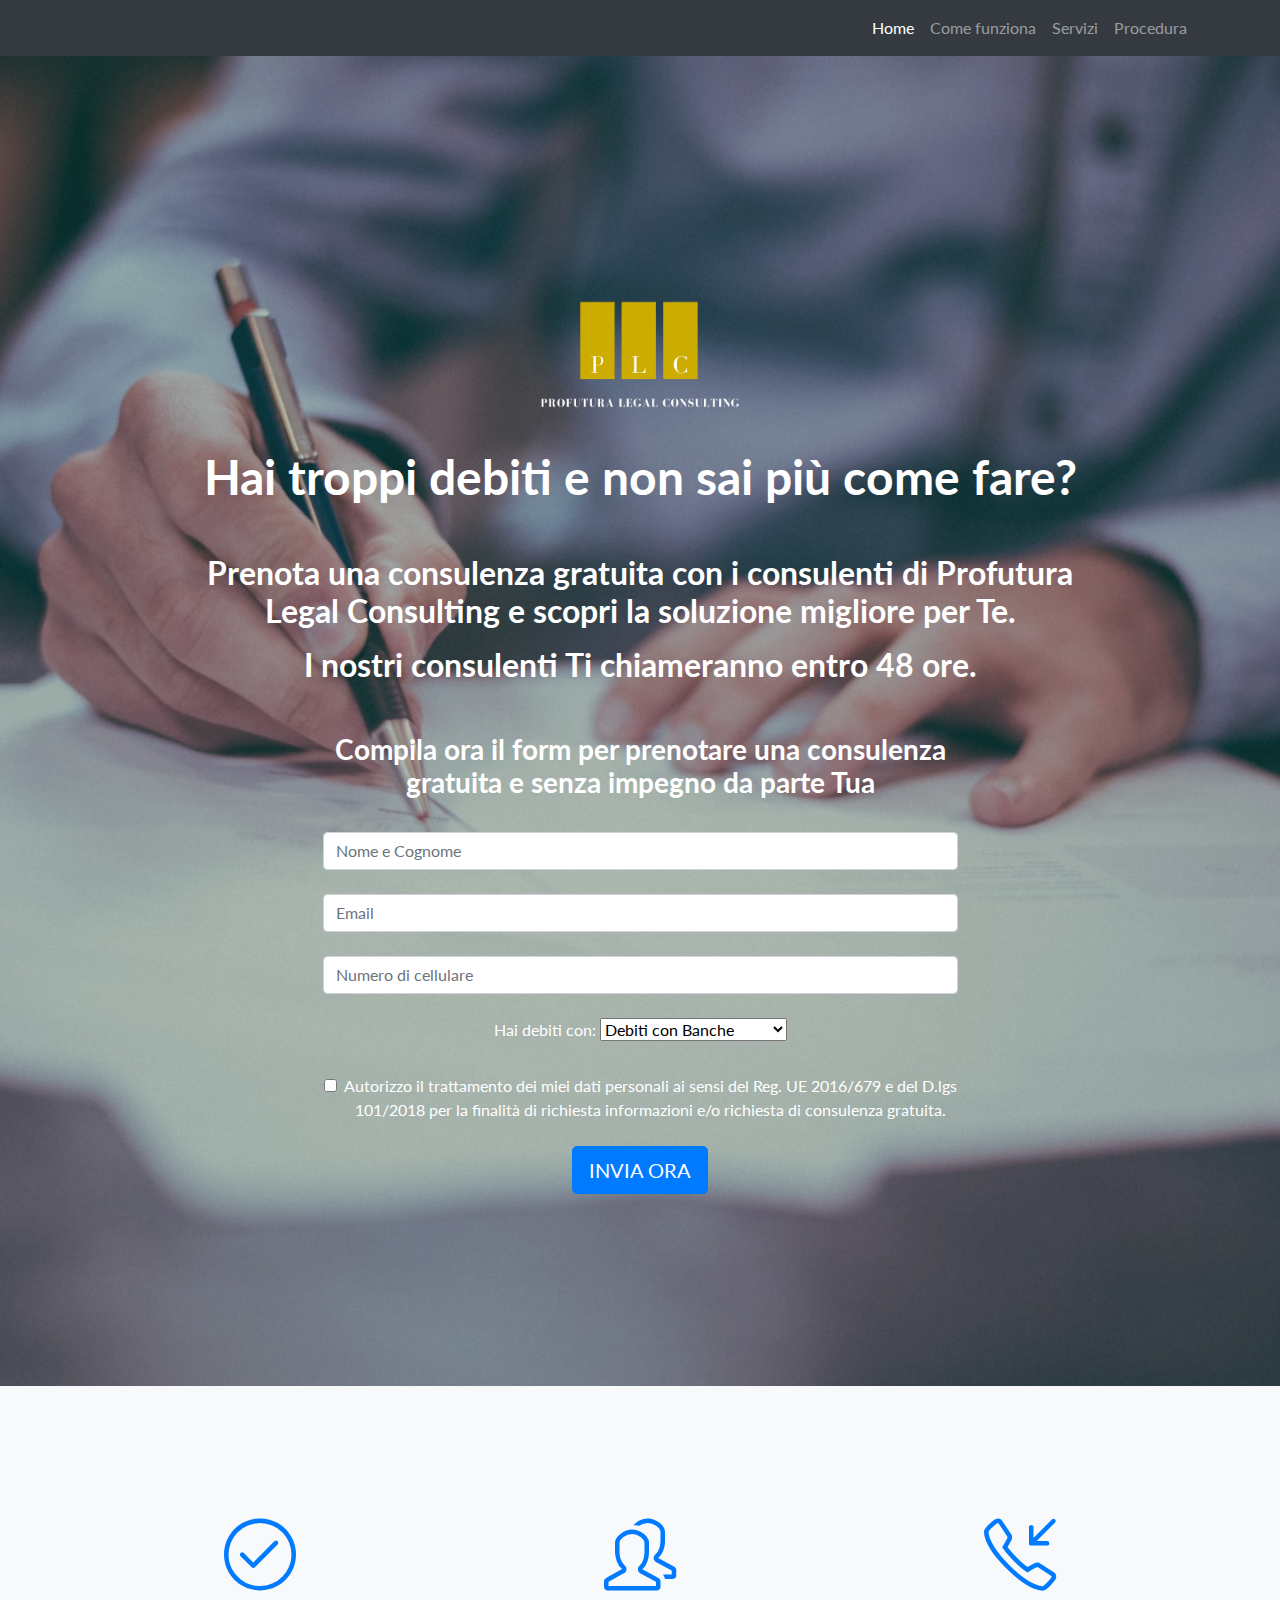
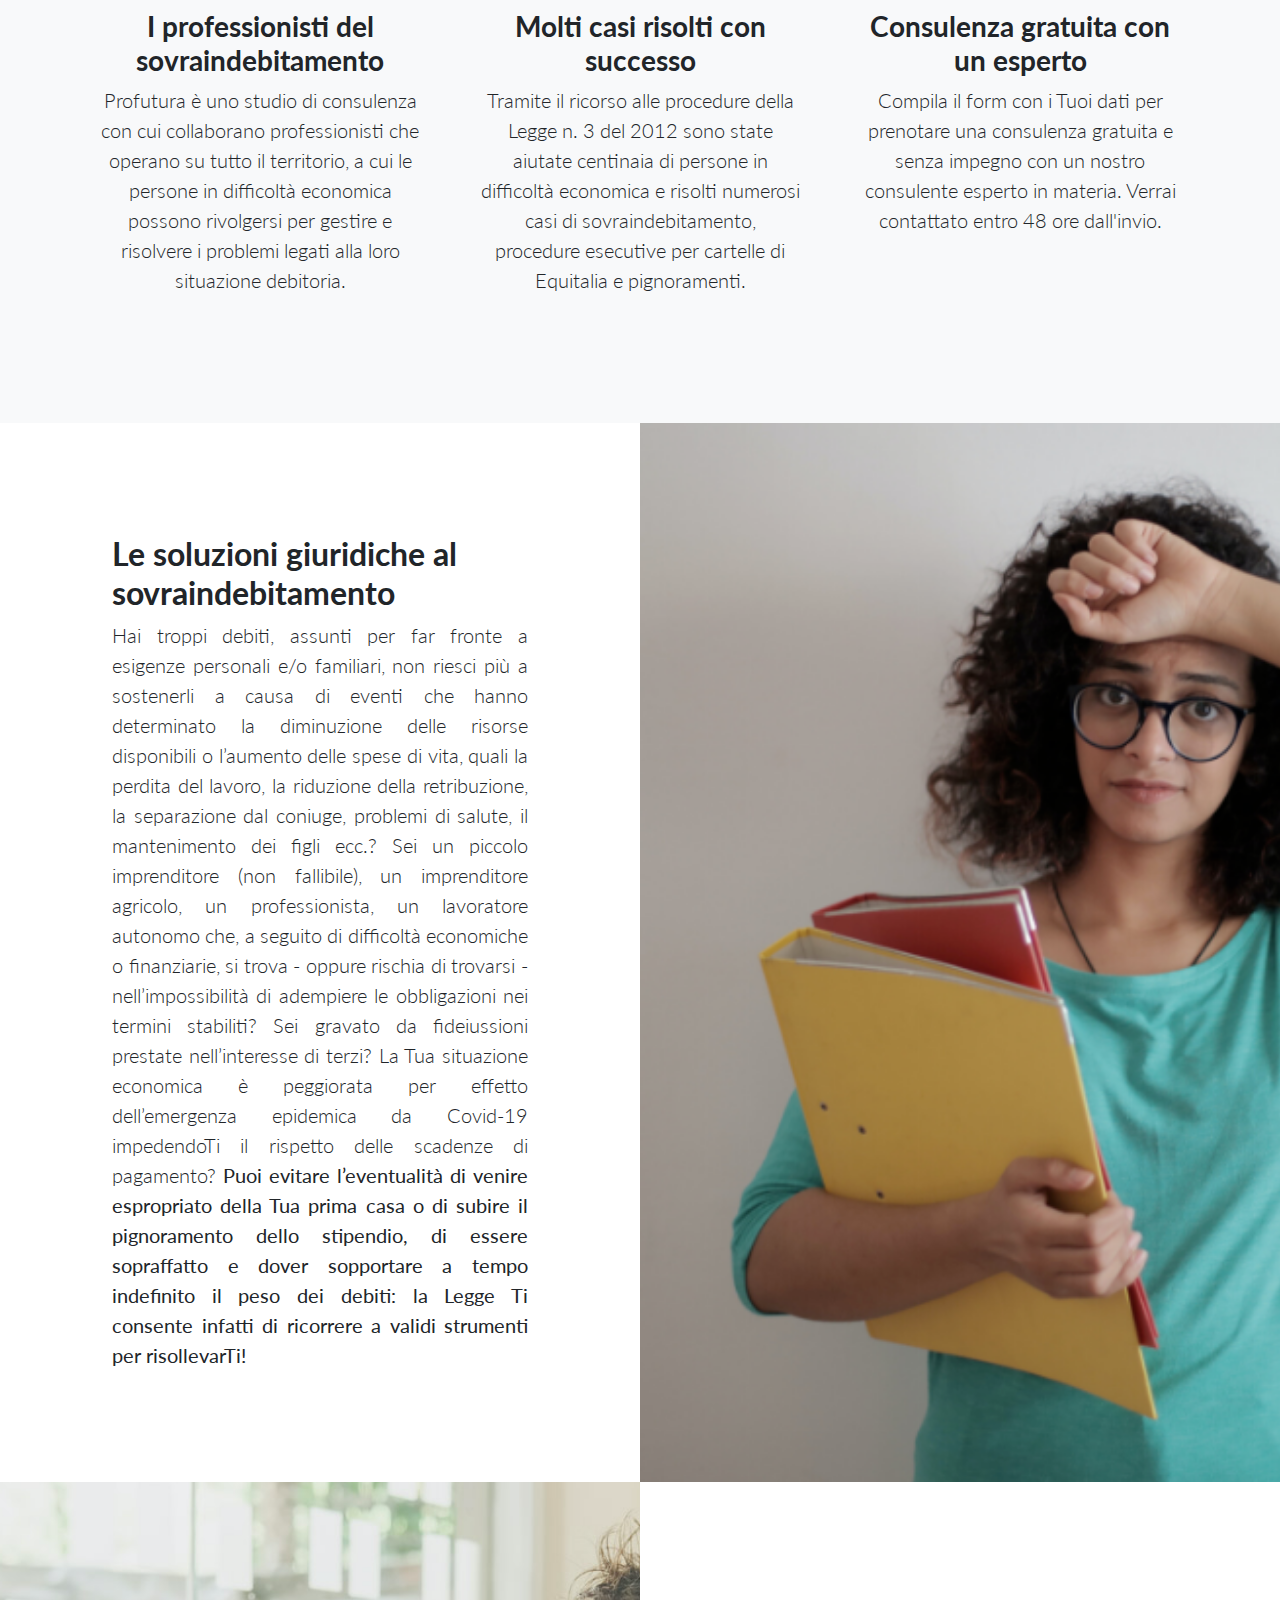
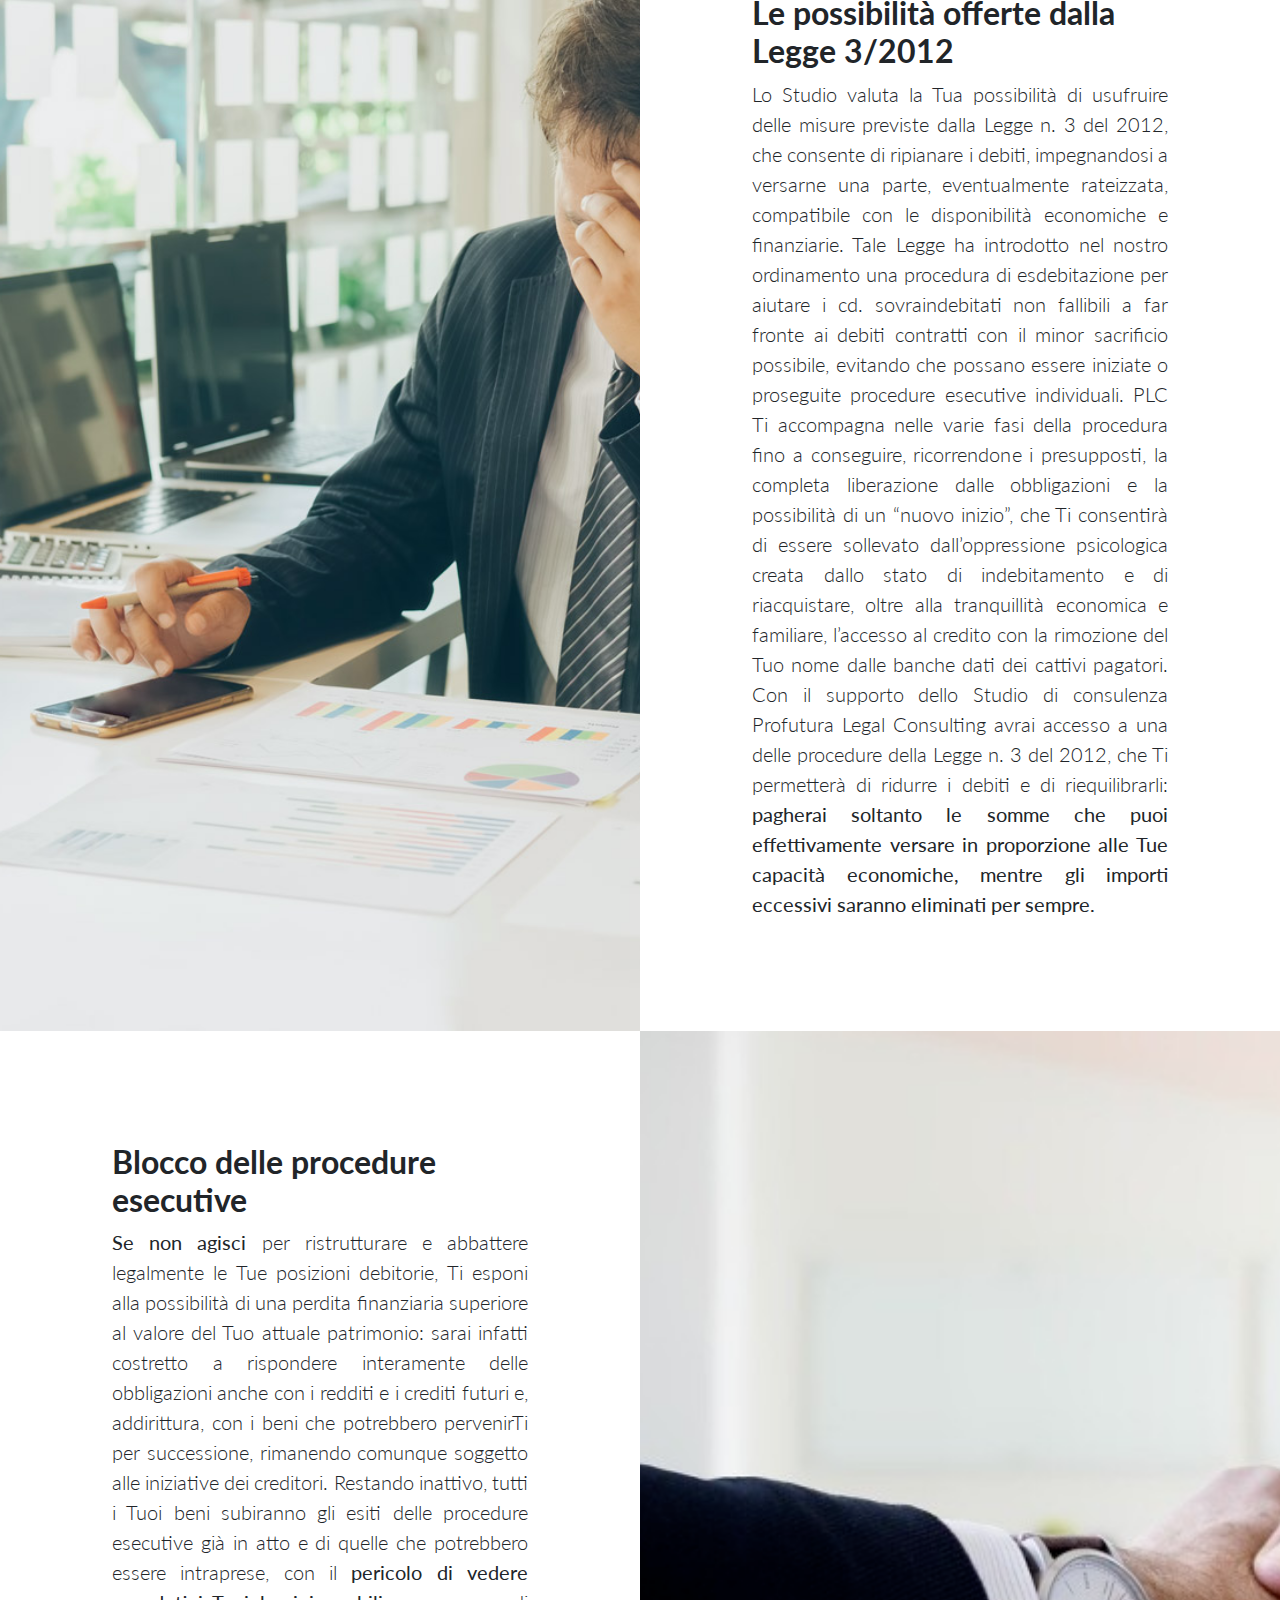
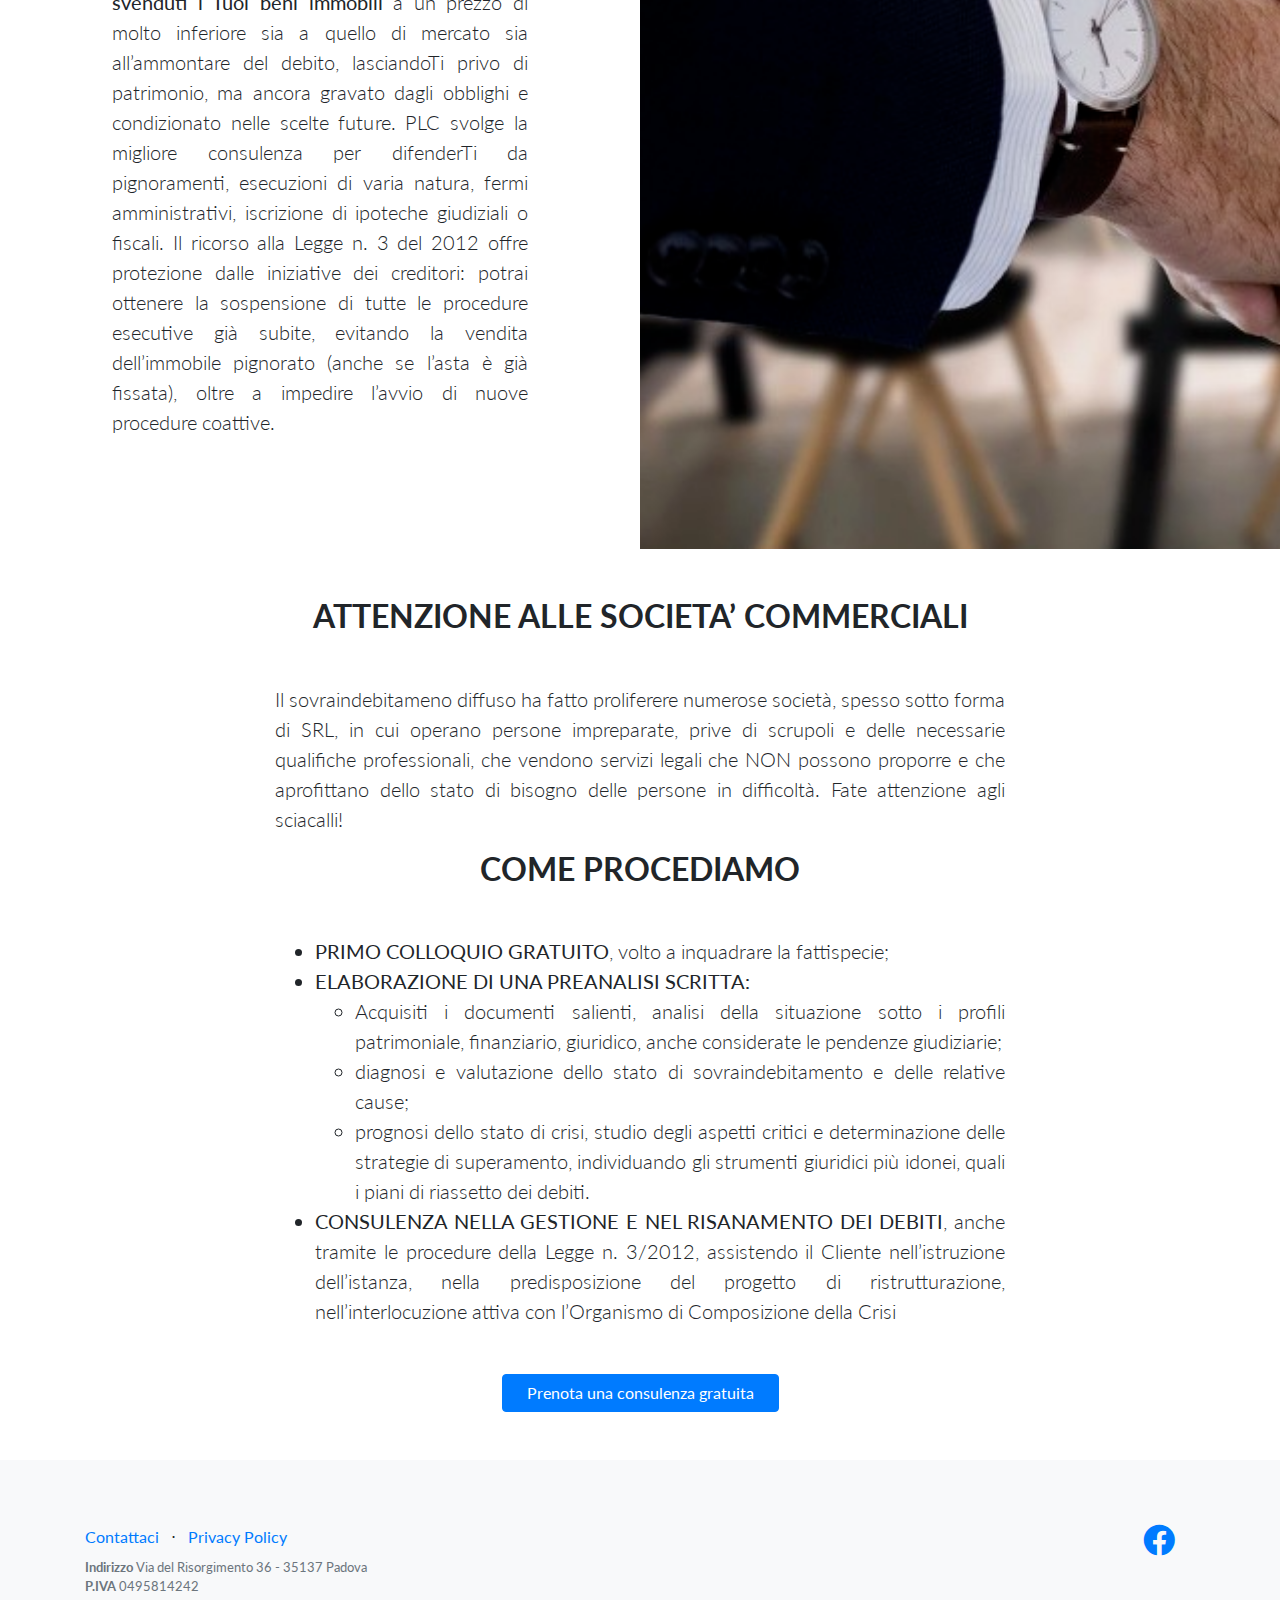
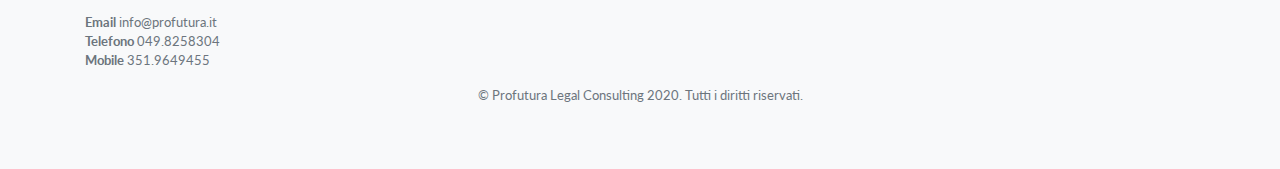
<file: index.html>
<!DOCTYPE html>
<html lang="it">

<head>
  
  <meta charset="utf-8">
  <meta name="viewport" content="width=device-width, initial-scale=1, shrink-to-fit=no">
  <meta name="description" content="La soluzione per uscire dai debiti e dal sovraindebitamento con Equitalia o altri enti creditori.">
  <meta name="author" content="Profutura Legal Consulting">
  
  <title>Profutura Legal Consulting</title>
  
  <!-- Favicon -->
  <link rel="shortcut icon" href="./img/favicon.ico">
  
  <!-- Bootstrap core CSS -->
  <link href="vendor/bootstrap/css/bootstrap.min.css" rel="stylesheet">
  
  <!-- Custom fonts for this template -->
  <link href="vendor/fontawesome-free/css/all.min.css" rel="stylesheet">
  <link href="vendor/simple-line-icons/css/simple-line-icons.css" rel="stylesheet" type="text/css">
  <link href="https://fonts.googleapis.com/css?family=Lato:300,400,700,300italic,400italic,700italic" rel="stylesheet" type="text/css">
  
  <!-- Custom styles for this template -->
  <link href="css/landing-page.min.css" rel="stylesheet">
  
</head>

<body>
  
  <nav class="navbar  navbar-expand-lg navbar-dark bg-dark top-navbar" data-toggle="sticky-onscroll">
    <div class="container">
      <!-- <a href="#">
        <img src="./img/logo.png" alt="logo" width="100" height="100">
      </a> -->
      <button class="navbar-toggler" type="button" data-toggle="collapse" data-target="#navbarSupportedContent" aria-controls="navbarSupportedContent" aria-expanded="false" aria-label="Toggle navigation">
        <span class="navbar-toggler-icon"></span>
      </button>
      
      <div class="collapse navbar-collapse justify-content-end" id="navbarSupportedContent">
        <ul class="navbar-nav pull-right">
          <li class="nav-item">
            <a class="nav-link active" href="#">Home</a>
          </li>
          <li class="nav-item">
            <a class="nav-link" href="#comeFunziona">Come funziona</a>
          </li>
          <li class="nav-item">
            <a class="nav-link" href="#servizi">Servizi</a>
          </li>
          <li class="nav-item">
            <a class="nav-link" href="#procedura">Procedura</a>
          </li>
        </ul>
        
      </div>
    </div>
  </nav>
  
  
  <!-- Masthead -->
  <header class="masthead text-white text-center">
    <div class="overlay"></div>
    <div class="container">
      <div class="row">
        <div class="col-xl-10 mx-auto mt-0">
          <a href="#">
            <img src="./img/logo.png" alt="logo" width="200" height="200">
          </a>
          <h1 class="mb-5">Hai troppi debiti e non sai più come fare?</h1>
          <h2 class="mb-3">Prenota una consulenza gratuita con i consulenti di Profutura Legal Consulting e scopri la soluzione migliore per Te.</h2>
          <h2 class="mb-5">I nostri consulenti Ti chiameranno entro 48 ore.</h2>
          </div>
          <div id="contattaci" class="col-md-10 col-lg-8 col-xl-7 mx-auto">
            <section class="fdb-block" id="prova">
              <form action="https://formspree.io/info@profutura.it" method="POST" />
              <h3>Compila ora il form per prenotare una consulenza gratuita e senza impegno da parte Tua</h3>
              <div class="container">
                <div class="row justify-content-center">
                  <div>
                    <div class="row align-items-center">
                      <div class="col mt-4">
                        <input type="text" name="name" class="form-control" placeholder="Nome e Cognome" required>
                      </div>
                    </div>
                    <div class="row align-items-center mt-4">
                      <div class="col">
                        <input type="email" name="_replyto" class="form-control" placeholder="Email" required>
                      </div>
                    </div>
                    <div class="row align-items-center mt-4">
                      <div class="col">
                        <input type="phone" name="phone" class="form-control" placeholder="Numero di cellulare" required>
                      </div>
                    </div>
                    <div class="grid align-items-center mt-4">
                      <label class "input align-items-center" for"debiti" required>Hai debiti con: </label>
                      <select id="debiti" name="creditori" required>
                        <optgroup label="Creditori">
                          <option value="banche" name="bance">Debiti con Banche</option>
                          <option value="fisco" name="fisco">Debiti con il fisco</option>
                          <option value="finanziarie" name="finanziarie">Debiti con finanziarie</option>
                          <option value="altri" name="altri">Altri debiti</option>
                        </optgroup>
                      </select>
                    </div>
                    <div class="row justify-content-start mt-4">
                      <div class="col">
                        <div class="form-check">
                          <label class="form-check-label">
                            <input type="checkbox" name="consenso-privacy" class="form-check-input" name="privacy" value="privacy" required>
                            Autorizzo il trattamento dei miei dati personali ai sensi del Reg. UE 2016/679 e del D.lgs 101/2018 per la finalità di richiesta informazioni e/o richiesta di consulenza gratuita.</a>
                          </label>
                        </div>
                        
                        <button class="btn btn-primary mt-4 btn-lg value="Send"">INVIA ORA</button>
                      </div>
                    </div>
                  </div>
                </div>
              </div>
              
            </form>
          </section>
          
        </div>
      </div>
    </div>
  </header>
  
  
  <!-- Icons Grid -->
  <section class="features-icons bg-light text-center">
    <div id="comeFunziona" class="container">
      <div class="row">
        <div class="col-lg-4">
          <div class="features-icons-item mx-auto mb-5 mb-lg-0 mb-lg-3">
            <div class="features-icons-icon d-flex">
              <i class="icon-check m-auto text-primary"></i>
            </div>
            <h3>I professionisti del sovraindebitamento</h3>
            <p class="lead mb-0">Profutura è uno studio di consulenza con cui collaborano professionisti che operano su tutto il territorio, a cui le persone in difficoltà economica possono rivolgersi per gestire e risolvere i problemi legati alla loro situazione debitoria.</p>
          </div>
        </div>
        <div class="col-lg-4">
          <div class="features-icons-item mx-auto mb-5 mb-lg-0 mb-lg-3">
            <div class="features-icons-icon d-flex">
              <i class="icon-people m-auto text-primary"></i>
            </div>
            <h3>Molti casi risolti con successo</h3>
            <p class="lead mb-0">Tramite il ricorso alle procedure della Legge n. 3 del 2012 sono state aiutate centinaia di persone in difficoltà economica e risolti numerosi casi di sovraindebitamento, procedure esecutive per cartelle di Equitalia e pignoramenti.</p>
          </div>
        </div>
        <div class="col-lg-4">
          <div class="features-icons-item mx-auto mb-0 mb-lg-3">
            <div class="features-icons-icon d-flex">
              <i class="icon-call-in m-auto text-primary"></i>
            </div>
            <h3>Consulenza gratuita con un esperto</h3>
            <p class="lead mb-0">Compila il form con i Tuoi dati per prenotare una consulenza gratuita e senza impegno con un nostro consulente esperto in materia. Verrai contattato entro 48 ore dall'invio.</p>
          </div>
        </div>
      </div>
    </div>
  </section>
  
  
  <!-- Image Showcases -->
  <section class="showcase">
    <div id="servizi" class="container-fluid p-0">
      <div class="row no-gutters">
        
        <div class="col-lg-6 order-lg-2 text-white showcase-img" style="background-image: url('img/debiti_equitalia.jpg');"></div>
        <div class="col-lg-6 order-lg-1 my-auto showcase-text">
          <h2>Le soluzioni giuridiche al sovraindebitamento</h2>
          <p class="lead text-justify mb-0">
            Hai troppi debiti, assunti per far fronte a esigenze personali e/o familiari, non riesci più a sostenerli a causa di eventi che hanno determinato la diminuzione
            delle risorse disponibili o l’aumento delle spese di vita, quali la perdita del lavoro, la riduzione della retribuzione, la separazione dal coniuge, problemi di
            salute, il mantenimento dei figli ecc.?
            Sei un piccolo imprenditore (non fallibile), un imprenditore agricolo, un professionista, un lavoratore autonomo che, a seguito di difficoltà economiche o
            finanziarie, si trova - oppure rischia di trovarsi - nell’impossibilità di adempiere le obbligazioni nei termini stabiliti? Sei gravato da fideiussioni prestate
            nell’interesse di terzi?
            La Tua situazione economica è peggiorata per effetto dell’emergenza epidemica da Covid-19 impedendoTi il rispetto delle scadenze di pagamento?
            <b>Puoi evitare l’eventualità di venire espropriato della Tua prima casa o di subire il pignoramento dello stipendio, di essere sopraffatto e dover
              sopportare a tempo indefinito il peso dei debiti: la Legge Ti consente infatti di ricorrere a validi strumenti per risollevarTi!</b>
            </p>
          </div>
        </div>
        <div class="row no-gutters">
          <div class="col-lg-6 text-white showcase-img" style="background-image: url('img/troppi_debiti.jpg');"></div>
          <div class="col-lg-6 my-auto showcase-text">
            <h2>Le possibilità offerte dalla Legge 3/2012</h2>
            <p class="lead text-justify mb-0">
              Lo Studio valuta la Tua possibilità di usufruire delle misure previste dalla Legge n. 3 del 2012, che consente di ripianare i debiti, impegnandosi a versarne una
              parte, eventualmente rateizzata, compatibile con le disponibilità economiche e finanziarie.
              
              Tale Legge ha introdotto nel nostro ordinamento una procedura di esdebitazione per aiutare i cd. sovraindebitati non fallibili a far fronte ai debiti
              contratti con il minor sacrificio possibile, evitando che possano essere iniziate o proseguite procedure esecutive individuali.
              
              PLC Ti accompagna nelle varie fasi della procedura fino a conseguire, ricorrendone i presupposti, la completa liberazione dalle obbligazioni e la possibilità di un
              “nuovo inizio”, che Ti consentirà di essere sollevato dall’oppressione psicologica creata dallo stato di indebitamento e di riacquistare, oltre alla tranquillità
              economica e familiare, l’accesso al credito con la rimozione del Tuo nome dalle banche dati dei cattivi pagatori.
              
              Con il supporto dello Studio di consulenza Profutura Legal Consulting avrai accesso a una delle procedure della Legge n. 3 del 2012, che Ti permetterà di ridurre i
              debiti e di riequilibrarli: <b>pagherai soltanto le somme che puoi effettivamente versare in proporzione alle Tue capacità economiche, mentre gli importi
                eccessivi saranno eliminati per sempre.</b>
              </p>
            </div>
          </div>
          <div class="row no-gutters">
            <div class="col-lg-6 order-lg-2 text-white showcase-img" style="background-image: url('img/blocco_procedure_esecutive.jpg');"></div>
            <div class="col-lg-6 order-lg-1 my-auto showcase-text">
              <h2>Blocco delle procedure esecutive</h2>
              <p class="lead text-justify mb-0"> <b>Se non agisci</b> per ristrutturare e abbattere legalmente le Tue posizioni debitorie, Ti esponi alla possibilità di
                una perdita finanziaria superiore al valore del Tuo attuale patrimonio: sarai infatti costretto a rispondere interamente delle obbligazioni anche con i redditi e i
                crediti futuri e, addirittura, con i beni che potrebbero pervenirTi per successione, rimanendo comunque soggetto alle iniziative dei creditori.
                
                Restando inattivo, tutti i Tuoi beni subiranno gli esiti delle procedure esecutive già in atto e di quelle che potrebbero essere intraprese, con il <b>pericolo di vedere
                  svenduti i Tuoi beni immobili</b> a un prezzo di molto inferiore sia a quello di mercato sia all’ammontare del debito, lasciandoTi privo di patrimonio, ma ancora
                  gravato dagli obblighi e condizionato nelle scelte future.
                  
                  PLC svolge la migliore consulenza per difenderTi da pignoramenti, esecuzioni di varia natura, fermi amministrativi, iscrizione di ipoteche giudiziali o fiscali.
                  Il ricorso alla Legge n. 3 del 2012 offre protezione dalle iniziative dei creditori: potrai ottenere la sospensione di tutte le procedure esecutive già subite, evitando la
                  vendita dell’immobile pignorato (anche se l’asta è già fissata), oltre a impedire l’avvio di nuove procedure coattive.
                </p>
              </div>
            </div>
            
            <!-- Features Section -->
            <div class="overflow-hidden mt-5">
              <div id="procedura" class="container space-2">
                <div class="row justify-content-lg-center align-items-lg-center">
                  <div class="col-lg-8">
                    <div class="mb-5">
                      <h2 align="center">ATTENZIONE ALLE SOCIETA’ COMMERCIALI</h2>
                    </div>
                    <div class="lead text-justify mb-0">
                      <p>Il sovraindebitameno diffuso ha fatto proliferere numerose società, spesso sotto forma di SRL, in cui operano persone
                      impreparate, prive di scrupoli e delle necessarie qualifiche professionali, che vendono servizi legali che NON possono
                      proporre e che aprofittano dello stato di bisogno delle persone in difficoltà. Fate attenzione agli sciacalli!</p>
                    </div>
                  </div>
                </div>
              </div>
            </div>
            <!-- End Features Section -->

            <!-- Features Section -->
            <div class="overflow-hidden mt-0">
              <div id="procedura" class="container space-2">
                <div class="row justify-content-lg-center align-items-lg-center">
                  <div class="col-lg-8">
                    <div class="mb-5">
                      <h2 align="center">COME PROCEDIAMO</h2>
                    </div>
                    <div class="mb-5 lead text-justify mb-0">
                      <ul>
                        <li><b>PRIMO COLLOQUIO GRATUITO</b>, volto a inquadrare la fattispecie;</li>
                        <li><b>ELABORAZIONE DI UNA PREANALISI SCRITTA:</b></li>
                        <ul>
                          <li>Acquisiti i documenti salienti, analisi della situazione sotto i profili patrimoniale, finanziario, giuridico, anche considerate le
                            pendenze giudiziarie;
                          </li>
                          <li>diagnosi e valutazione dello stato di sovraindebitamento e delle relative cause;</li>
                          <li>prognosi dello stato di crisi, studio degli aspetti critici e determinazione delle strategie di superamento, individuando gli strumenti giuridici più idonei, quali i piani di riassetto dei
                            debiti.</li>
                          </ul>
                          <li><b>CONSULENZA NELLA GESTIONE E NEL RISANAMENTO DEI DEBITI</b>, anche tramite le procedure della Legge n. 3/2012, assistendo il Cliente nell’istruzione dell’istanza, nella predisposizione del
                            progetto di ristrutturazione, nell’interlocuzione attiva con l’Organismo di Composizione della Crisi</li>
                          </ul>
                        </div>
                        
                        <div class="mt-2 mb-5" align="center" data-aos="fade-up">
                          <a class="btn btn-primary transition-3d-hover px-4" href="#prova">Prenota una consulenza gratuita</a>
                        </div>
                      </div>
                    </div>
                  </div>
                </div>
                <!-- End Features Section -->
                
              </div>
            </section>
            
            
            <!-- Footer -->
            <footer class="footer bg-light">
              <div class="container">
                <div class="row">
                  <div class="col-lg-6 h-100 text-center text-lg-left my-auto">
                    <ul class="list-inline mb-2">
                      <li class="list-inline-item">
                        <a href="#contattaci">Contattaci</a>
                      </li>
                      <li class="list-inline-item">&sdot;</li>
                      <li class="list-inline-item">
                        <a href="./Privacy.html">Privacy Policy</a>
                      </li>
                    </ul>
                  </div>
                  <div class="col-lg-6 h-100 text-center text-lg-right my-auto">
                    <ul class="list-inline mb-0">
                      <li class="list-inline-item mr-3">
                        <a href="https://www.facebook.com/Profutura-109800630773083">
                          <i class="fab fa-facebook fa-2x fa-fw"></i>
                        </a>
                      </li>
                    </ul>
                  </div>
                </div>
                <div class="row">
                  <div class="col-lg-6 h-100 text-center text-lg-left my-auto">
                    <p class="text-muted small"><b>Indirizzo</b> Via del Risorgimento 36 - 35137 Padova<br><b>P.IVA</b> 0495814242</p>
                    <p class="text-muted small"><b>Email</b> info@profutura.it <br> <b>Telefono</b> 049.8258304 <br> <b>Mobile</b> 351.9649455</p>
                  </div>
                </div>
              </div>
              
              <div class="d-flex justify-content-center">
                <p class="text-muted small mb-4 mb-lg-0" align="center">&copy; Profutura Legal Consulting 2020. Tutti i diritti riservati.
                </p>
              </div>
            </footer>
            
            <!-- Bootstrap core JavaScript -->
            <script src="vendor/jquery/jquery.min.js"></script>
            <script src="vendor/bootstrap/js/bootstrap.bundle.min.js"></script>
            
          </body>
          
          </html>
</file>
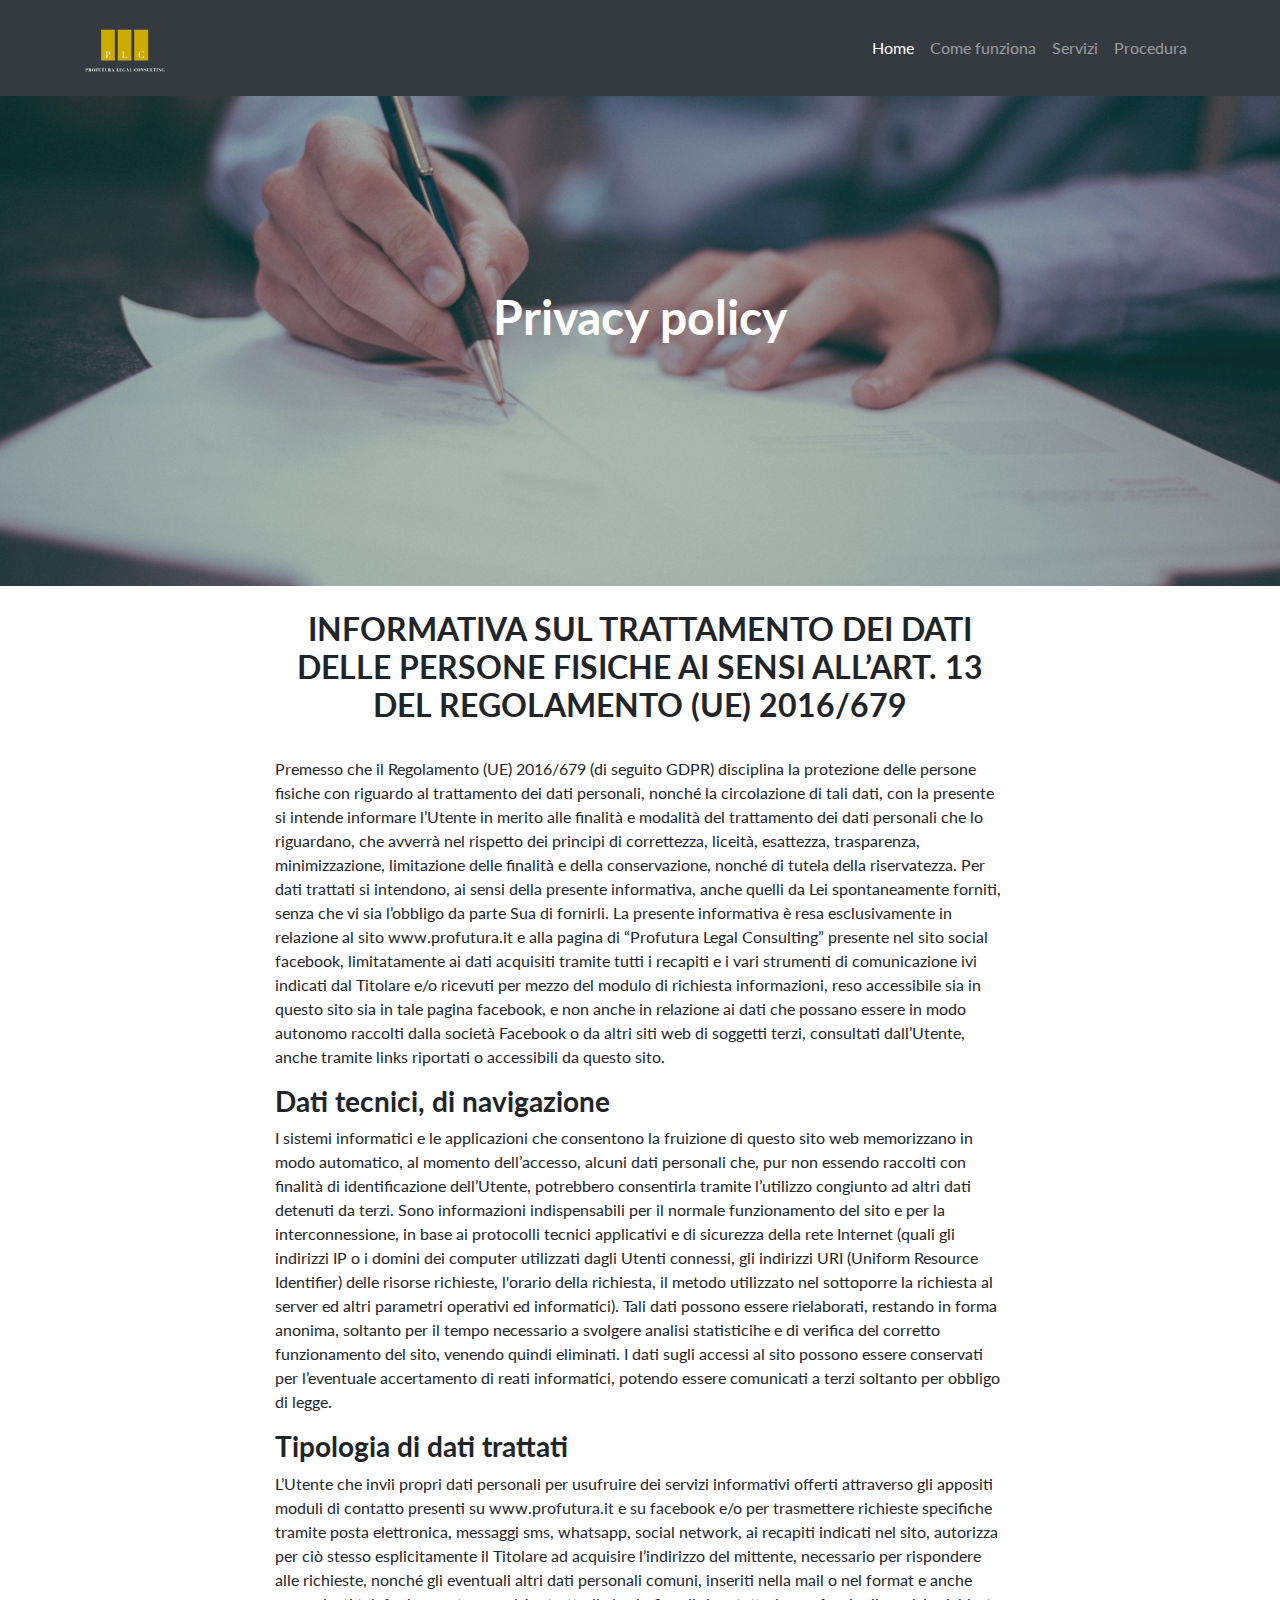
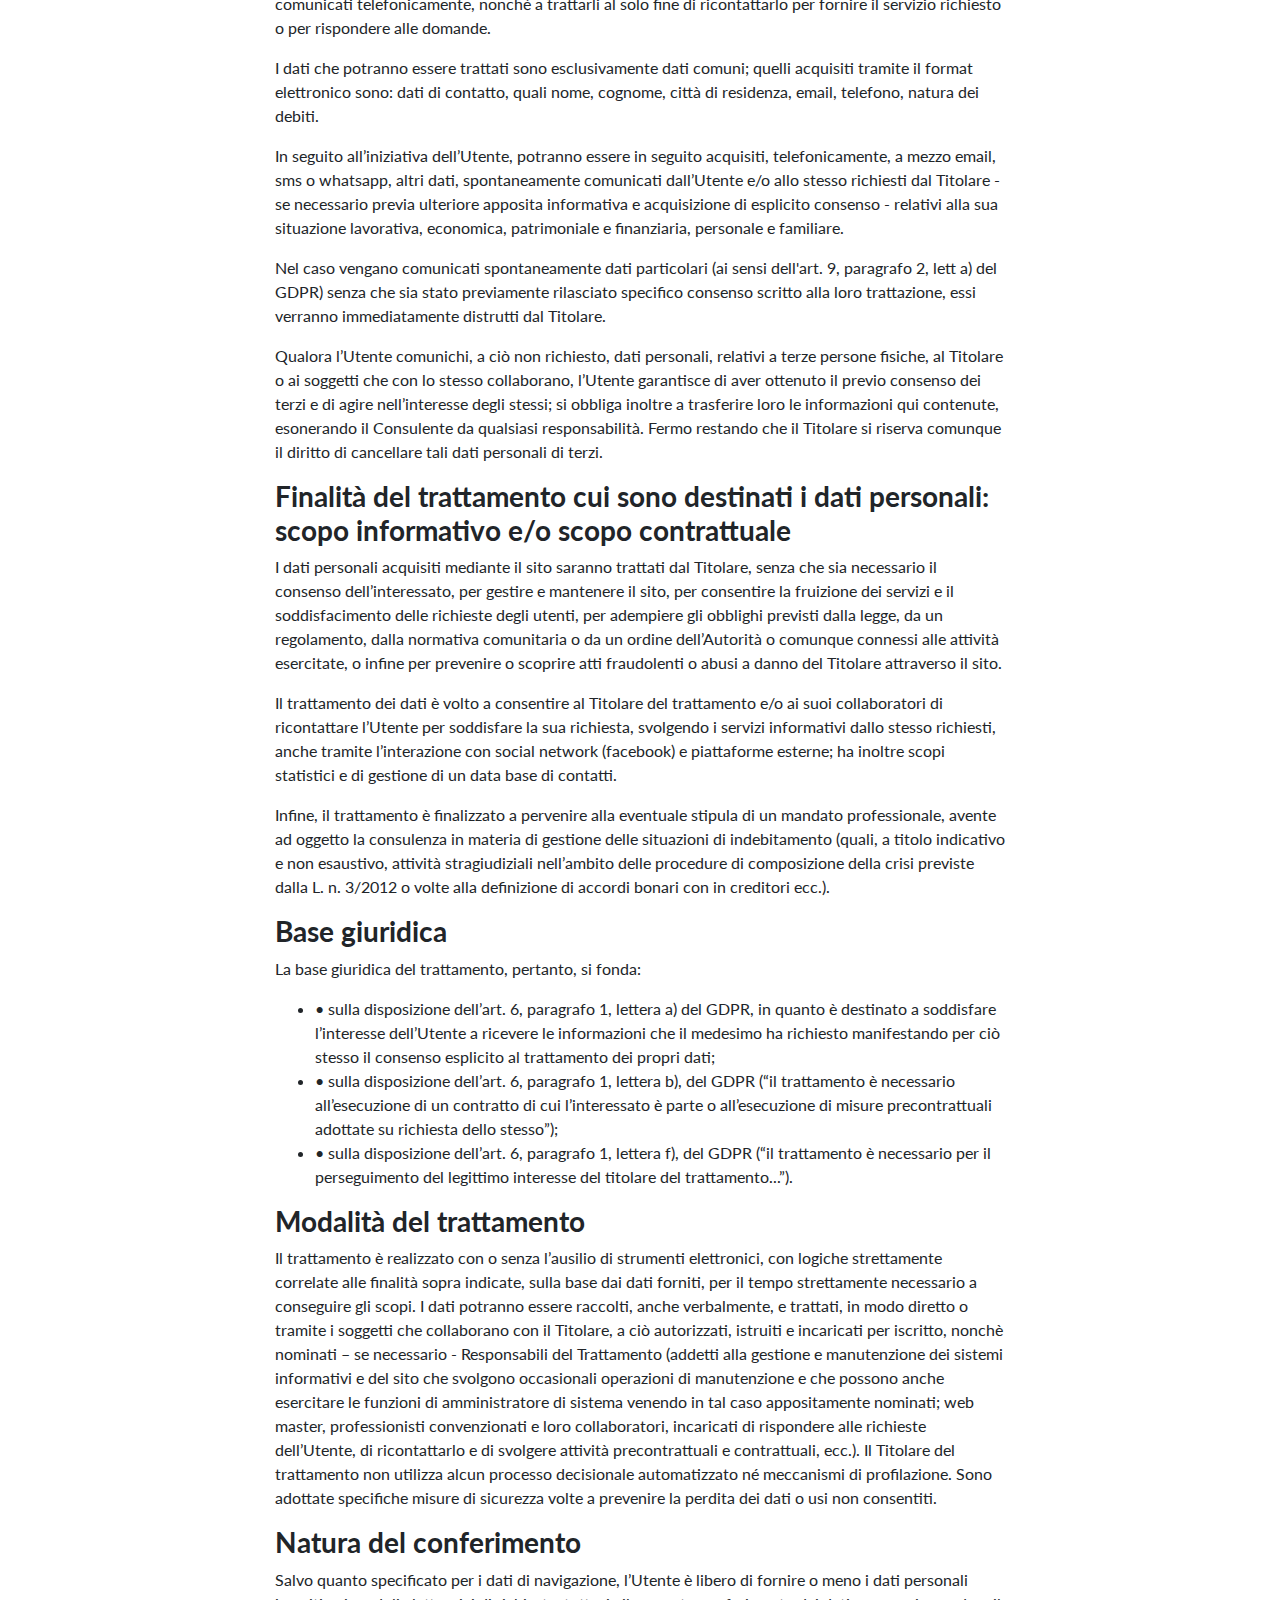
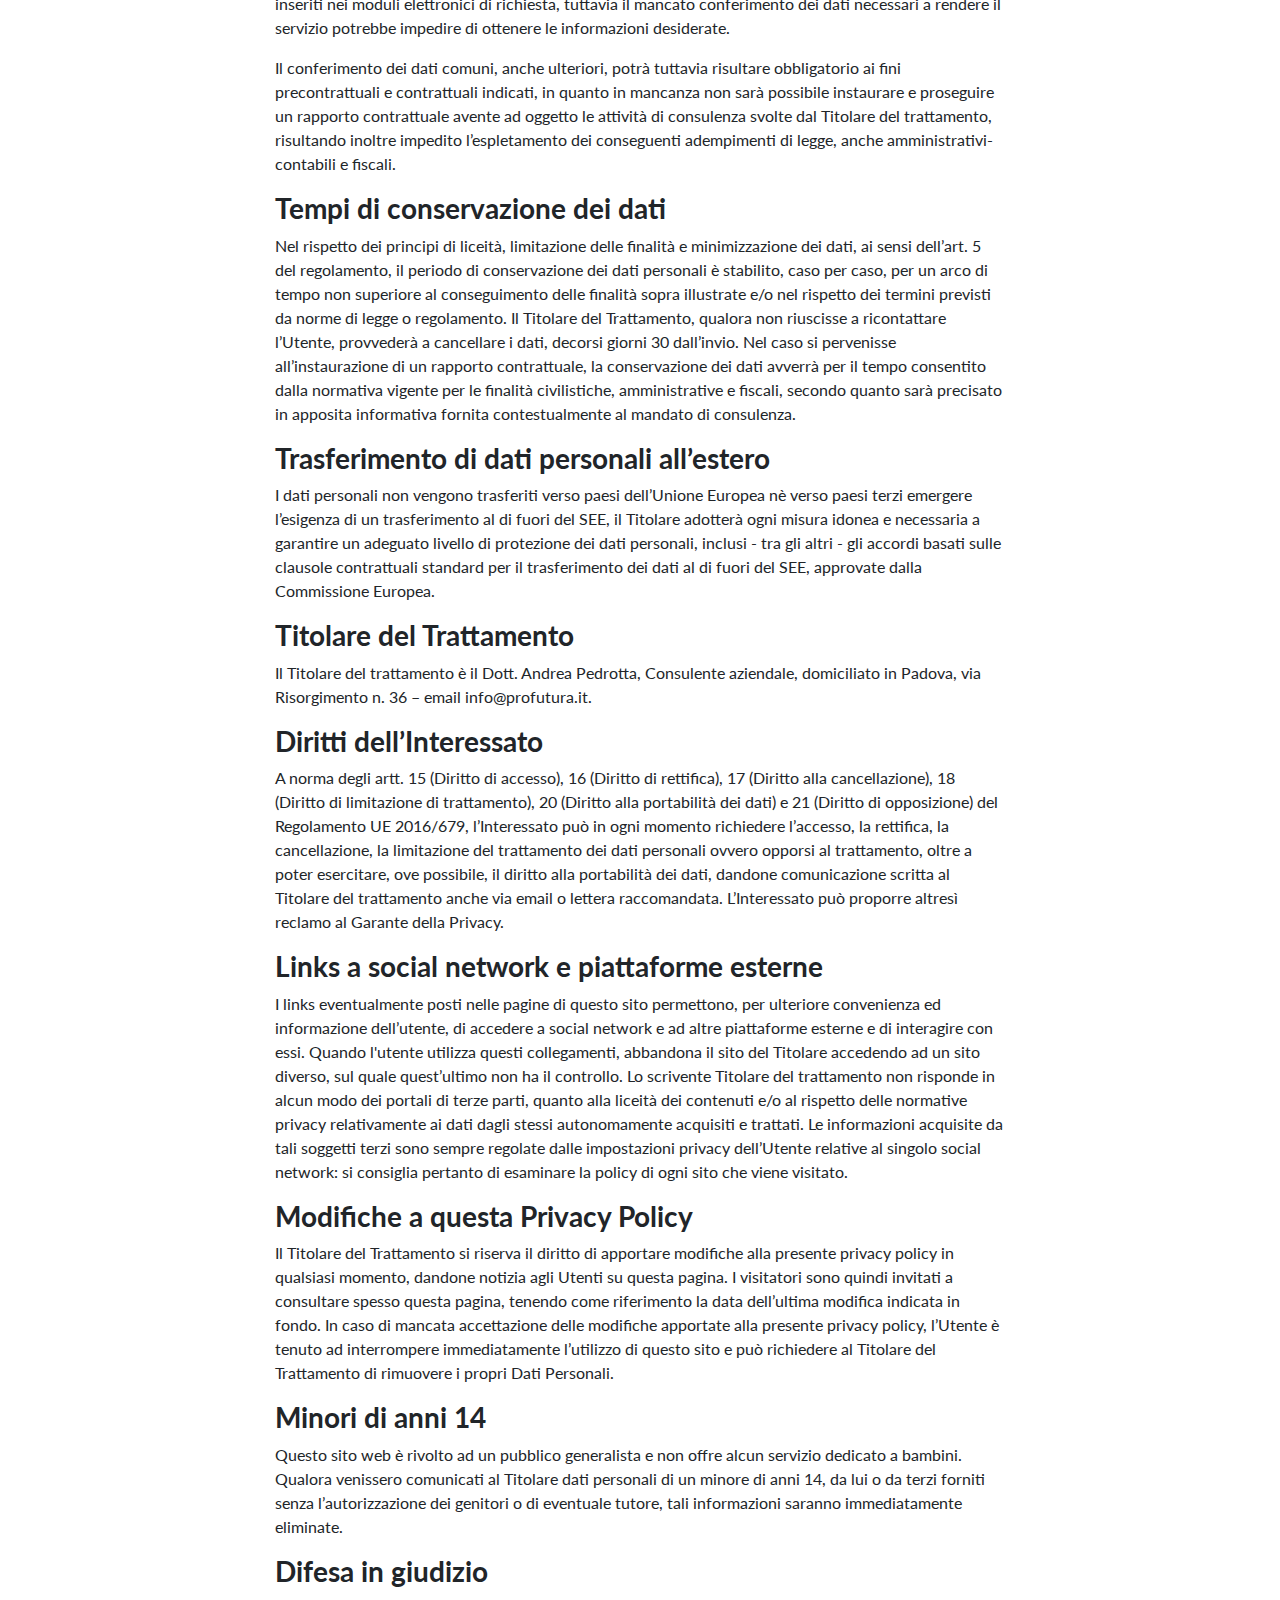
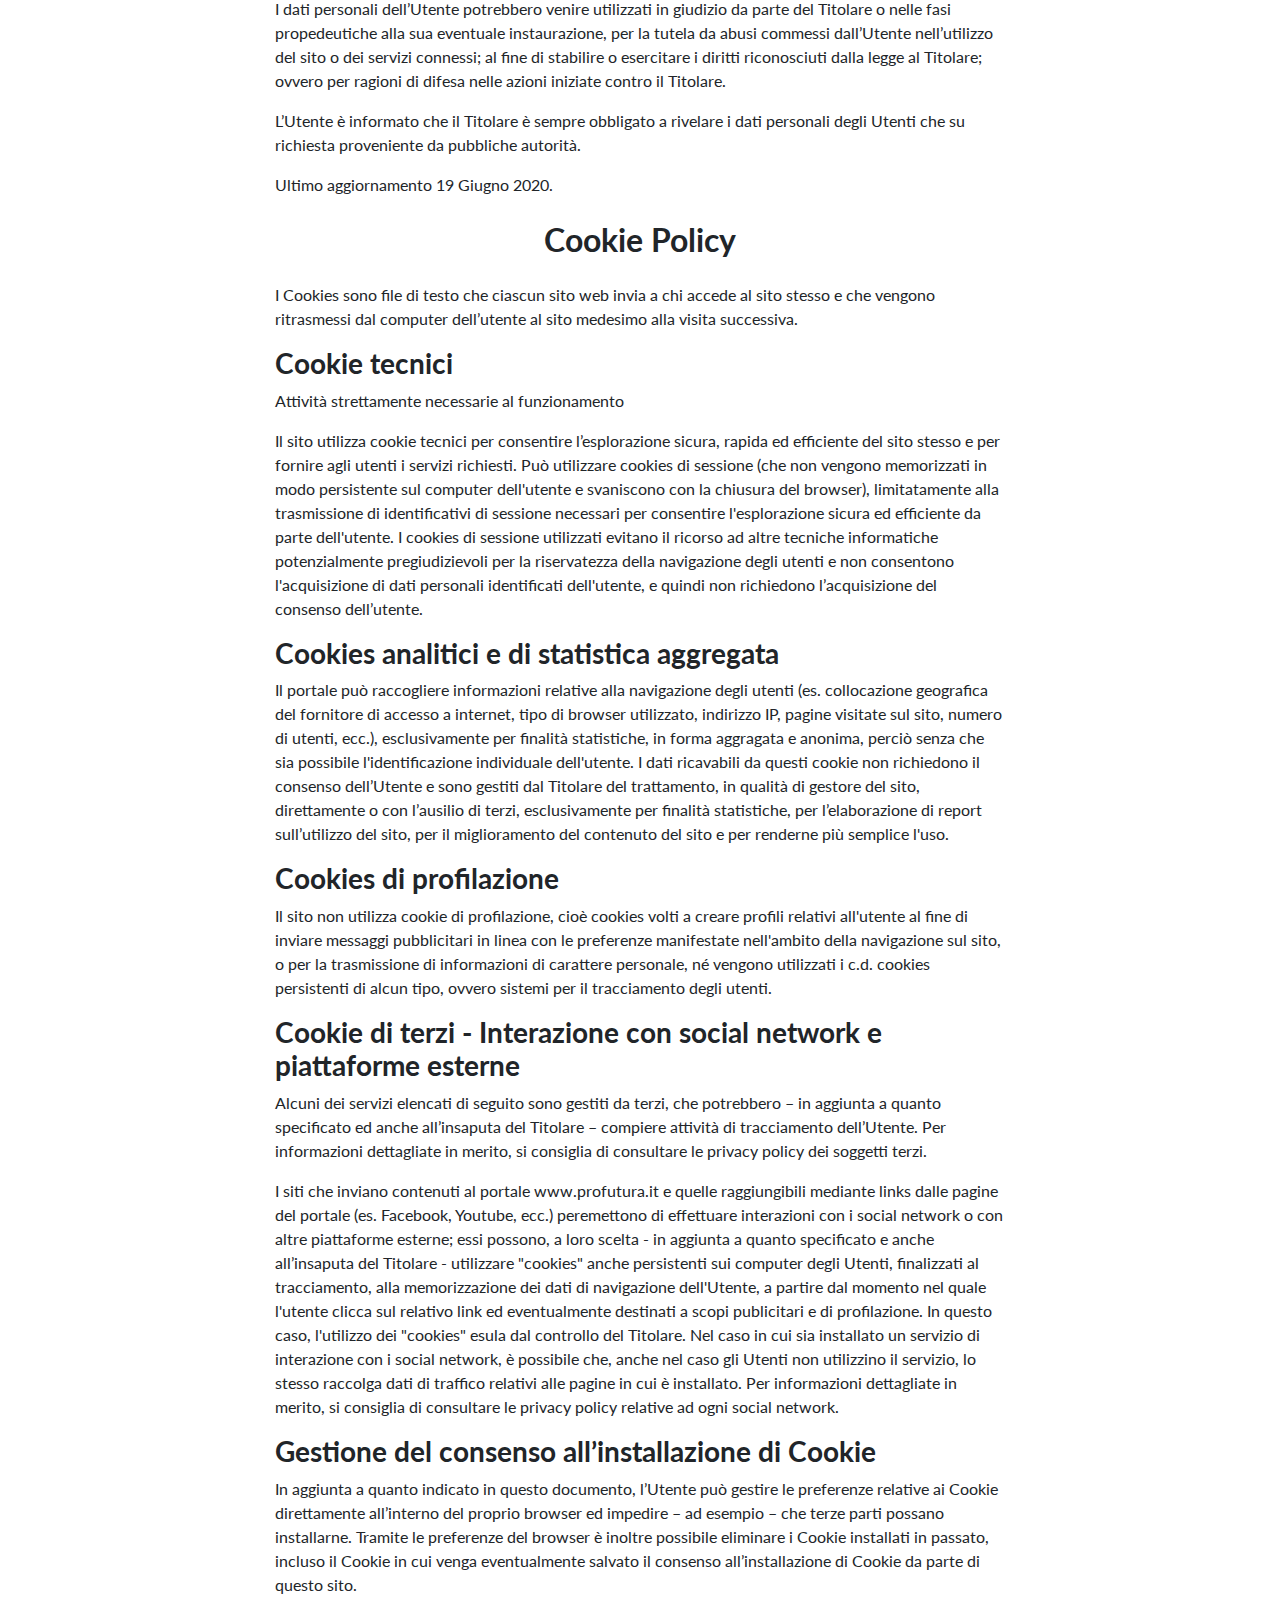
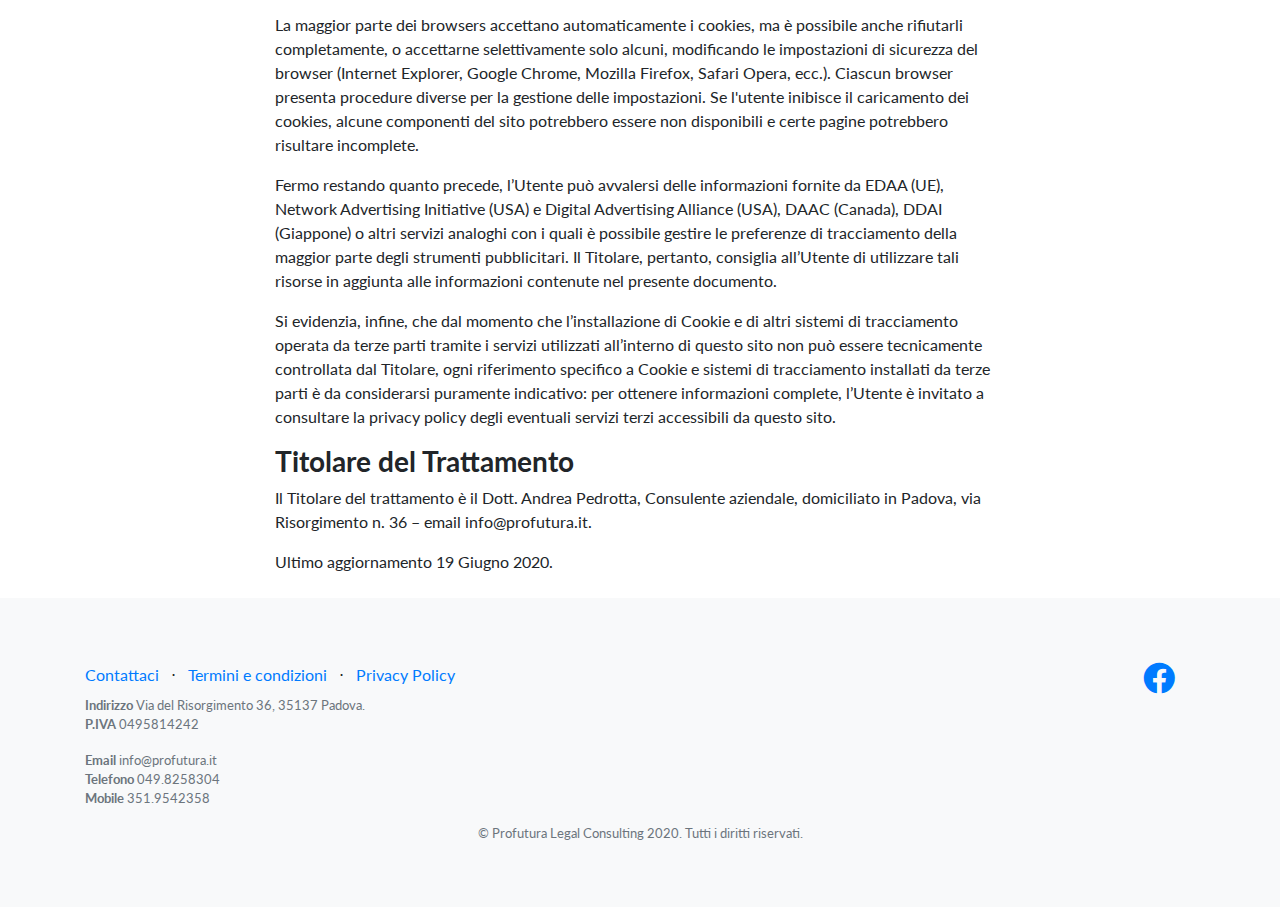
<file: Privacy.html>
<!DOCTYPE html>
<html lang="it">

<head>

  <meta charset="utf-8">
  <meta name="viewport" content="width=device-width, initial-scale=1, shrink-to-fit=no">
  <meta name="description" content="La soluzione per uscire dai debiti e dal sovraindebitamento con Equitalia o altri enti creditori.">
  <meta name="author" content="Sos Debiti">

  <title>Profutura Legal Consulting</title>

  <!-- Favicon -->
  <link rel="shortcut icon" href="./img/favicon.ico">

  <!-- Bootstrap core CSS -->
  <link href="vendor/bootstrap/css/bootstrap.min.css" rel="stylesheet">

  <!-- Custom fonts for this template -->
  <link href="vendor/fontawesome-free/css/all.min.css" rel="stylesheet">
  <link href="vendor/simple-line-icons/css/simple-line-icons.css" rel="stylesheet" type="text/css">
  <link href="https://fonts.googleapis.com/css?family=Lato:300,400,700,300italic,400italic,700italic" rel="stylesheet" type="text/css">

  <!-- Custom styles for this template -->
  <link href="css/landing-page.min.css" rel="stylesheet">

</head>

</p>
<body>

  <!-- Navigation -->
  <nav class="navbar  navbar-expand-lg navbar-dark bg-dark top-navbar" data-toggle="sticky-onscroll">
      <div class="container">
          <a href="./index.html">
              <img src="./img/logo.png" alt="logo" width="80" height="80">
          </a>
          <button class="navbar-toggler" type="button" data-toggle="collapse" data-target="#navbarSupportedContent" aria-controls="navbarSupportedContent" aria-expanded="false" aria-label="Toggle navigation">
              <span class="navbar-toggler-icon"></span>
          </button>

          <div class="collapse navbar-collapse justify-content-end" id="navbarSupportedContent">
              <ul class="navbar-nav pull-right">
                  <li class="nav-item">
                      <a class="nav-link active" href="./index.html">Home</a>
                  </li>
                  <li class="nav-item">
                      <a class="nav-link" href="./index.html#comeFunziona">Come funziona</a>
                  </li>
                  <li class="nav-item">
                      <a class="nav-link" href="./index.html#servizi">Servizi</a>
                  </li>
                  <li class="nav-item">
                      <a class="nav-link" href="./index.html#procedura">Procedura</a>
                  </li>
              </ul>

          </div>
      </div>
  </nav>

  <!-- Masthead -->
  <header class="masthead text-white text-center">
    <div class="overlay"></div>
    <div class="container">
      <div class="row">
        <div class="col-xl-10 mx-auto">
          <h1 class="mb-5">Privacy policy</h1>
        </div>
        <div class="col-md-10 col-lg-8 col-xl-7 mx-auto">

        </div>
      </div>
    </div>
  </header>



  <!--====== INIZIO PRIVACY ======-->

   <section id="about" class="about-area pt-125 pb-130">
       <div class="container">
           <div class="row justify-content-center">
               <div class="col-lg-8">
                   <div class="section-title text-center">
                     <br>
                       <h2>INFORMATIVA SUL TRATTAMENTO DEI DATI DELLE PERSONE FISICHE AI SENSI ALL’ART. 13 DEL REGOLAMENTO (UE) 2016/679</h2>
                       <br>
                   </div> <!-- section title -->
                       <p>
                          Premesso che il Regolamento (UE) 2016/679 (di seguito GDPR) disciplina la protezione delle persone fisiche con riguardo
                          al trattamento dei dati personali, nonché la circolazione di tali dati, con la presente si intende informare l’Utente
                          in merito alle finalità e modalità del trattamento dei dati personali che lo riguardano, che avverrà nel rispetto dei
                          principi di correttezza, liceità, esattezza, trasparenza, minimizzazione, limitazione delle finalità e della
                          conservazione, nonché di tutela della riservatezza. Per dati trattati si intendono, ai sensi della presente
                          informativa, anche quelli da Lei spontaneamente forniti, senza che vi sia l’obbligo da parte Sua di fornirli. La
                          presente informativa è resa esclusivamente in relazione al sito www.profutura.it e alla pagina di “Profutura Legal
                          Consulting” presente nel sito social facebook, limitatamente ai dati acquisiti tramite tutti i recapiti e i vari
                          strumenti di comunicazione ivi indicati dal Titolare e/o ricevuti per mezzo del modulo di richiesta informazioni, reso
                          accessibile sia in questo sito sia in tale pagina facebook, e non anche in relazione ai dati che possano essere in modo
                          autonomo raccolti dalla società Facebook o da altri siti web di soggetti terzi, consultati dall’Utente, anche tramite
                          links riportati o accessibili da questo sito.
                        </p>
                       <h3 class="about-title">Dati tecnici, di navigazione</h3>
                       <p>
                        I sistemi informatici e le applicazioni che consentono la fruizione di questo sito web memorizzano in modo automatico,
                        al momento dell’accesso, alcuni dati personali che, pur non essendo raccolti con finalità di identificazione
                        dell’Utente, potrebbero consentirla tramite l’utilizzo congiunto ad altri dati detenuti da terzi. Sono informazioni
                        indispensabili per il normaIe funzionamento del sito e per la interconnessione, in base ai protocolli tecnici
                        applicativi e di sicurezza della rete Internet (quali gli indirizzi IP o i domini dei computer utilizzati dagli Utenti
                        connessi, gli indirizzi URI (Uniform Resource Identifier) delle risorse richieste, l'orario della richiesta, il metodo
                        utilizzato nel sottoporre la richiesta al server ed altri parametri operativi ed informatici). Tali dati possono essere
                        rielaborati, restando in forma anonima, soltanto per il tempo necessario a svolgere analisi statisticihe e di verifica
                        del corretto funzionamento del sito, venendo quindi eliminati. I dati sugli accessi al sito possono essere conservati
                        per l’eventuale accertamento di reati informatici, potendo essere comunicati a terzi soltanto per obbligo di legge.
                       </p>

                      <h3 class="about-title">Tipologia di dati trattati</h3>
                      <p>
                      L’Utente che invii propri dati personali per usufruire dei servizi informativi offerti attraverso gli appositi moduli
                      di contatto presenti su www.profutura.it e su facebook e/o per trasmettere richieste specifiche tramite posta
                      elettronica, messaggi sms, whatsapp, social network, ai recapiti indicati nel sito, autorizza per ciò stesso
                      esplicitamente il Titolare ad acquisire l’indirizzo del mittente, necessario per rispondere alle richieste, nonché gli
                      eventuali altri dati personali comuni, inseriti nella mail o nel format e anche comunicati telefonicamente, nonchè a
                      trattarli al solo fine di ricontattarlo per fornire il servizio richiesto o per rispondere alle domande.
                      </p>
                      <p>
                        I dati che potranno essere trattati sono esclusivamente dati comuni; quelli acquisiti tramite il format elettronico
                        sono: dati di contatto, quali nome, cognome, città di residenza, email, telefono, natura dei debiti.
                      </p>
                      <p>
                        In seguito all’iniziativa dell’Utente, potranno essere in seguito acquisiti, telefonicamente, a mezzo email, sms o
                        whatsapp, altri dati, spontaneamente comunicati dall’Utente e/o allo stesso richiesti dal Titolare - se necessario
                        previa ulteriore apposita informativa e acquisizione di esplicito consenso - relativi alla sua situazione lavorativa,
                        economica, patrimoniale e finanziaria, personale e familiare.
                      </p>
                      <p>
                        Nel caso vengano comunicati spontaneamente dati particolari (ai sensi dell'art. 9, paragrafo 2, lett a) del GDPR) senza
                        che sia stato previamente rilasciato specifico consenso scritto alla loro trattazione, essi verranno immediatamente
                        distrutti dal Titolare.
                      </p>
                      <p>
                        Qualora l’Utente comunichi, a ciò non richiesto, dati personali, relativi a terze persone fisiche, al Titolare o ai
                        soggetti che con lo stesso collaborano, l’Utente garantisce di aver ottenuto il previo consenso dei terzi e di agire
                        nell’interesse degli stessi; si obbliga inoltre a trasferire loro le informazioni qui contenute, esonerando il
                        Consulente da qualsiasi responsabilità. Fermo restando che il Titolare si riserva comunque il diritto di cancellare
                        tali dati personali di terzi.
                      </p>

                      <h3 class="about-title">Finalità del trattamento cui sono destinati i dati personali: scopo informativo e/o scopo contrattuale</h3>
                      <p>
                        I dati personali acquisiti mediante il sito saranno trattati dal Titolare, senza che sia necessario il consenso
                        dell’interessato, per gestire e mantenere il sito, per consentire la fruizione dei servizi e il soddisfacimento delle
                        richieste degli utenti, per adempiere gli obblighi previsti dalla legge, da un regolamento, dalla normativa comunitaria
                        o da un ordine dell’Autorità o comunque connessi alle attività esercitate, o infine per prevenire o scoprire atti
                        fraudolenti o abusi a danno del Titolare attraverso il sito.
                      </p>
                      <p>
                        Il trattamento dei dati è volto a consentire al Titolare del trattamento e/o ai suoi collaboratori di ricontattare
                        l’Utente per soddisfare la sua richiesta, svolgendo i servizi informativi dallo stesso richiesti, anche tramite
                        l’interazione con social network (facebook) e piattaforme esterne; ha inoltre scopi statistici e di gestione di un data
                        base di contatti.
                      </p>
                      <p>
                        Infine, il trattamento è finalizzato a pervenire alla eventuale stipula di un mandato professionale, avente ad oggetto
                        la consulenza in materia di gestione delle situazioni di indebitamento (quali, a titolo indicativo e non esaustivo,
                        attività stragiudiziali nell’ambito delle procedure di composizione della crisi previste dalla L. n. 3/2012 o volte
                        alla definizione di accordi bonari con in creditori ecc.).
                      </p>
                      

                       <h3 class="about-title">Base giuridica</h3>
                       <p>La base giuridica del trattamento, pertanto, si fonda: </p>
                       <ul>
                           <li>• sulla disposizione dell’art. 6, paragrafo 1, lettera a) del GDPR, in quanto è destinato a soddisfare l’interesse
                          dell’Utente a ricevere le informazioni che il medesimo ha richiesto manifestando per ciò stesso il consenso esplicito
                          al trattamento dei propri dati;
                        </li>
                           <li>• sulla disposizione dell’art. 6, paragrafo 1, lettera b), del GDPR (“il trattamento è necessario all’esecuzione di un
                          contratto di cui l’interessato è parte o all’esecuzione di misure precontrattuali adottate su richiesta dello stesso”);
                        </li>
                           <li>• sulla disposizione dell’art. 6, paragrafo 1, lettera f), del GDPR (“il trattamento è necessario per il perseguimento
                          del legittimo interesse del titolare del trattamento...”).
                        </li>
                       </ul>


                       <h3 class="about-title">Modalità del trattamento</h3>
                       <p>
                          Il trattamento è realizzato con o senza l’ausilio di strumenti elettronici, con logiche strettamente correlate alle
                          finalità sopra indicate, sulla base dai dati forniti, per il tempo strettamente necessario a conseguire gli scopi. I
                          dati potranno essere raccolti, anche verbalmente, e trattati, in modo diretto o tramite i soggetti che collaborano con
                          il Titolare, a ciò autorizzati, istruiti e incaricati per iscritto, nonchè nominati – se necessario - Responsabili del
                          Trattamento (addetti alla gestione e manutenzione dei sistemi informativi e del sito che svolgono occasionali
                          operazioni di manutenzione e che possono anche esercitare le funzioni di amministratore di sistema venendo in tal caso
                          appositamente nominati; web master, professionisti convenzionati e loro collaboratori, incaricati di rispondere alle
                          richieste dell’Utente, di ricontattarlo e di svolgere attività precontrattuali e contrattuali, ecc.). Il Titolare del
                          trattamento non utilizza alcun processo decisionale automatizzato né meccanismi di profilazione. Sono adottate
                          specifiche misure di sicurezza volte a prevenire la perdita dei dati o usi non consentiti.
                       </p>



                       <h3 class="about-title">Natura del conferimento</h3>
                       <p>Salvo quanto specificato per i dati di navigazione, l’Utente è libero di fornire o meno i dati personali inseriti nei
                      moduli elettronici di richiesta, tuttavia il mancato conferimento dei dati necessari a rendere il servizio potrebbe
                      impedire di ottenere le informazioni desiderate. </p>
                      <p>
                        Il conferimento dei dati comuni, anche ulteriori, potrà tuttavia risultare obbligatorio ai fini precontrattuali e
                        contrattuali indicati, in quanto in mancanza non sarà possibile instaurare e proseguire un rapporto contrattuale avente
                        ad oggetto le attività di consulenza svolte dal Titolare del trattamento, risultando inoltre impedito l’espletamento
                        dei conseguenti adempimenti di legge, anche amministrativi-contabili e fiscali.
                      </p>

                       <h3 class="about-title">Tempi di conservazione dei dati</h3>
                       <p>
                        Nel rispetto dei principi di liceità, limitazione delle finalità e minimizzazione dei dati, ai sensi dell’art. 5 del
                        regolamento, il periodo di conservazione dei dati personali è stabilito, caso per caso, per un arco di tempo non
                        superiore al conseguimento delle finalità sopra illustrate e/o nel rispetto dei termini previsti da norme di legge o
                        regolamento. Il Titolare del Trattamento, qualora non riuscisse a ricontattare l’Utente, provvederà a cancellare i
                        dati, decorsi giorni 30 dall’invio. Nel caso si pervenisse all’instaurazione di un rapporto contrattuale, la
                        conservazione dei dati avverrà per il tempo consentito dalla normativa vigente per le finalità civilistiche,
                        amministrative e fiscali, secondo quanto sarà precisato in apposita informativa fornita contestualmente al mandato di
                        consulenza.
                       </p>

                      <h3 class="about-title">Trasferimento di dati personali all’estero</h3>
                      <p>
                        I dati personali non vengono trasferiti verso paesi dell’Unione Europea nè verso paesi terzi emergere l’esigenza di un
                        trasferimento al di fuori del SEE, il Titolare adotterà ogni misura idonea e necessaria a garantire un adeguato livello
                        di protezione dei dati personali, inclusi - tra gli altri - gli accordi basati sulle clausole contrattuali standard per
                        il trasferimento dei dati al di fuori del SEE, approvate dalla Commissione Europea.
                      </p>

                      <h3 class="about-title">Titolare del Trattamento</h3>
                      <p>
                        Il Titolare del trattamento è il Dott. Andrea Pedrotta, Consulente aziendale, domiciliato in Padova, via Risorgimento
                        n. 36 – email info@profutura.it.
                      </p>

                      <h3 class="about-title">Diritti dell’Interessato</h3>
                      <p>
                        A norma degli artt. 15 (Diritto di accesso), 16 (Diritto di rettifica), 17 (Diritto alla cancellazione), 18 (Diritto di
                        limitazione di trattamento), 20 (Diritto alla portabilità dei dati) e 21 (Diritto di opposizione) del Regolamento UE
                        2016/679, l’Interessato può in ogni momento richiedere l’accesso, la rettifica, la cancellazione, la limitazione del
                        trattamento dei dati personali ovvero opporsi al trattamento, oltre a poter esercitare, ove possibile, il diritto alla
                        portabilità dei dati, dandone comunicazione scritta al Titolare del trattamento anche via email o lettera raccomandata.
                        L’Interessato può proporre altresì reclamo al Garante della Privacy.
                      </p>

                      <h3 class="about-title">Links a social network e piattaforme esterne</h3>
                      <p>
                        I links eventualmente posti nelle pagine di questo sito permettono, per ulteriore convenienza ed informazione
                        dell’utente, di accedere a social network e ad altre piattaforme esterne e di interagire con essi. Quando l'utente
                        utilizza questi collegamenti, abbandona il sito del Titolare accedendo ad un sito diverso, sul quale quest’ultimo non
                        ha il controllo. Lo scrivente Titolare del trattamento non risponde in alcun modo dei portali di terze parti, quanto
                        alla liceità dei contenuti e/o al rispetto delle normative privacy relativamente ai dati dagli stessi autonomamente
                        acquisiti e trattati. Le informazioni acquisite da tali soggetti terzi sono sempre regolate dalle impostazioni privacy
                        dell’Utente relative al singolo social network: si consiglia pertanto di esaminare la policy di ogni sito che viene
                        visitato.
                      </p>

                      <h3 class="about-title">Modifiche a questa Privacy Policy</h3>
                      <p>
                        Il Titolare del Trattamento si riserva il diritto di apportare modifiche alla presente privacy policy in qualsiasi
                        momento, dandone notizia agli Utenti su questa pagina. I visitatori sono quindi invitati a consultare spesso questa
                        pagina, tenendo come riferimento la data dell’ultima modifica indicata in fondo. In caso di mancata accettazione delle
                        modifiche apportate alla presente privacy policy, l’Utente è tenuto ad interrompere immediatamente l’utilizzo di questo
                        sito e può richiedere al Titolare del Trattamento di rimuovere i propri Dati Personali.
                      </p>

                      <h3 class="about-title">Minori di anni 14</h3>
                      <p>
                        Questo sito web è rivolto ad un pubblico generalista e non offre alcun servizio dedicato a bambini. Qualora venissero
                        comunicati al Titolare dati personali di un minore di anni 14, da lui o da terzi forniti senza l’autorizzazione dei
                        genitori o di eventuale tutore, tali informazioni saranno immediatamente eliminate.
                      </p>

                      <h3 class="about-title">Difesa in giudizio</h3>
                      <p>
                        I dati personali dell’Utente potrebbero venire utilizzati in giudizio da parte del Titolare o nelle fasi propedeutiche
                        alla sua eventuale instaurazione, per la tutela da abusi commessi dall’Utente nell’utilizzo del sito o dei servizi
                        connessi; al fine di stabilire o esercitare i diritti riconosciuti dalla legge al Titolare; ovvero per ragioni di
                        difesa nelle azioni iniziate contro il Titolare.
                      </p>
                      <p>
                        L’Utente è informato che il Titolare è sempre obbligato a rivelare i dati personali degli Utenti che su richiesta
                        proveniente da pubbliche autorità.
                      </p>
                      <p>
                        Ultimo aggiornamento 19 Giugno 2020.
                      </p>

                      <h2 class="about-title d-flex justify-content-center mb-4 mt-4">Cookie Policy</h2>
                      <p>
                        I Cookies sono file di testo che ciascun sito web invia a chi accede al sito stesso e che vengono ritrasmessi dal
                        computer dell’utente al sito medesimo alla visita successiva.
                      </p>

                      <h3 class="about-title">Cookie tecnici</h3>
                      <p>
                        Attività strettamente necessarie al funzionamento
                      </p>
                      <p>
                        Il sito utilizza cookie tecnici per consentire l’esplorazione sicura, rapida ed efficiente del sito stesso e per
                        fornire agli utenti i servizi richiesti. Può utilizzare cookies di sessione (che non vengono memorizzati in modo
                        persistente sul computer dell'utente e svaniscono con la chiusura del browser), limitatamente alla trasmissione di
                        identificativi di sessione necessari per consentire l'esplorazione sicura ed efficiente da parte dell'utente. I cookies
                        di sessione utilizzati evitano il ricorso ad altre tecniche informatiche potenzialmente pregiudizievoli per la
                        riservatezza della navigazione degli utenti e non consentono l'acquisizione di dati personali identificati dell'utente,
                        e quindi non richiedono l’acquisizione del consenso dell’utente.
                      </p>

                      <h3 class="about-title">Cookies analitici e di statistica aggregata</h3>
                      <p>
                        Il portale può raccogliere informazioni relative alla navigazione degli utenti (es. collocazione geografica del
                        fornitore di accesso a internet, tipo di browser utilizzato, indirizzo IP, pagine visitate sul sito, numero di utenti,
                        ecc.), esclusivamente per finalità statistiche, in forma aggragata e anonima, perciò senza che sia possibile
                        l'identificazione individuale dell'utente. I dati ricavabili da questi cookie non richiedono il consenso dell’Utente e
                        sono gestiti dal Titolare del trattamento, in qualità di gestore del sito, direttamente o con l’ausilio di terzi,
                        esclusivamente per finalità statistiche, per l’elaborazione di report sull’utilizzo del sito, per il miglioramento del
                        contenuto del sito e per renderne più semplice l'uso.
                      </p>

                      <h3 class="about-title">Cookies di profilazione</h3>
                      <p>
                        Il sito non utilizza cookie di profilazione, cioè cookies volti a creare profili relativi all'utente al fine di inviare
                        messaggi pubblicitari in linea con le preferenze manifestate nell'ambito della navigazione sul sito, o per la
                        trasmissione di informazioni di carattere personale, né vengono utilizzati i c.d. cookies persistenti di alcun tipo,
                        ovvero sistemi per il tracciamento degli utenti.
                      </p>

                      <h3 class="about-title">Cookie di terzi - Interazione con social network e piattaforme esterne</h3>
                      <p>
                        Alcuni dei servizi elencati di seguito sono gestiti da terzi, che potrebbero – in aggiunta a quanto specificato ed
                        anche all’insaputa del Titolare – compiere attività di tracciamento dell’Utente. Per informazioni dettagliate in
                        merito, si consiglia di consultare le privacy policy dei soggetti terzi.
                      </p>
                      <p>
                        I siti che inviano contenuti al portale www.profutura.it e quelle raggiungibili mediante links dalle pagine del
                        portale
                        (es. Facebook, Youtube, ecc.) peremettono di effettuare interazioni con i social network o con altre piattaforme
                        esterne; essi possono, a loro scelta - in aggiunta a quanto specificato e anche all’insaputa del Titolare -
                        utilizzare
                        "cookies" anche persistenti sui computer degli Utenti, finalizzati al tracciamento, alla memorizzazione dei dati di
                        navigazione dell'Utente, a partire dal momento nel quale l'utente clicca sul relativo link ed eventualmente destinati
                        a
                        scopi publicitari e di profilazione. In questo caso, l'utilizzo dei "cookies" esula dal controllo del Titolare. Nel
                        caso in cui sia installato un servizio di interazione con i social network, è possibile che, anche nel caso gli
                        Utenti
                        non utilizzino il servizio, lo stesso raccolga dati di traffico relativi alle pagine in cui è installato. Per
                        informazioni dettagliate in merito, si consiglia di consultare le privacy policy relative ad ogni social network.
                      </p>

                      <h3 class="about-title">Gestione del consenso all’installazione di Cookie</h3>
                      <p>
                        In aggiunta a quanto indicato in questo documento, l’Utente può gestire le preferenze relative ai Cookie direttamente
                        all’interno del proprio browser ed impedire – ad esempio – che terze parti possano installarne. Tramite le preferenze
                        del browser è inoltre possibile eliminare i Cookie installati in passato, incluso il Cookie in cui venga eventualmente
                        salvato il consenso all’installazione di Cookie da parte di questo sito.
                      </p>
                      <p>
                        La maggior parte dei browsers accettano automaticamente i cookies, ma è possibile anche rifiutarli completamente, o
                        accettarne selettivamente solo alcuni, modificando le impostazioni di sicurezza del browser (Internet Explorer, Google
                        Chrome, Mozilla Firefox, Safari Opera, ecc.). Ciascun browser presenta procedure diverse per la gestione delle
                        impostazioni. Se l'utente inibisce il caricamento dei cookies, alcune componenti del sito potrebbero essere non
                        disponibili e certe pagine potrebbero risultare incomplete.
                      </p>
                      <p>
                      Fermo restando quanto precede, l’Utente può avvalersi delle informazioni fornite da EDAA (UE), Network Advertising
                      Initiative (USA) e Digital Advertising Alliance (USA), DAAC (Canada), DDAI (Giappone) o altri servizi analoghi con i
                      quali è possibile gestire le preferenze di tracciamento della maggior parte degli strumenti pubblicitari. Il Titolare,
                      pertanto, consiglia all’Utente di utilizzare tali risorse in aggiunta alle informazioni contenute nel presente
                      documento.
                      </p>
                      <p>
                      Si evidenzia, infine, che dal momento che l’installazione di Cookie e di altri sistemi di tracciamento operata da terze
                      parti tramite i servizi utilizzati all’interno di questo sito non può essere tecnicamente controllata dal Titolare,
                      ogni riferimento specifico a Cookie e sistemi di tracciamento installati da terze parti è da considerarsi puramente
                      indicativo: per ottenere informazioni complete, l’Utente è invitato a consultare la privacy policy degli eventuali
                      servizi terzi accessibili da questo sito.
                      </p>

                      <h3 class="about-title">Titolare del Trattamento</h3>
                      <p>
                        Il Titolare del trattamento è il Dott. Andrea Pedrotta, Consulente aziendale, domiciliato in Padova, via Risorgimento
                        n. 36 – email info@profutura.it.
                      </p>
                      <p class="mb-4">
                        Ultimo aggiornamento 19 Giugno 2020.
                      </p>

               </div>
           </div> <!-- row -->

       </div> <!-- container -->
   </section>

   <!--====== FINE PRIVACY ======-->

   <!-- Footer -->
   <footer class="footer bg-light">
     <div class="container">
       <div class="row">
         <div class="col-lg-6 h-50 text-center text-lg-left my-auto">
           <ul class="list-inline mb-2">
             <li class="list-inline-item">
               <a href="./index.html">Contattaci</a>
             </li>
             <li class="list-inline-item">&sdot;</li>
             <li class="list-inline-item">
               <a href="#">Termini e condizioni</a>
             </li>
             <li class="list-inline-item">&sdot;</li>
             <li class="list-inline-item">
               <a href="./Privacy.html">Privacy Policy</a>
             </li>
           </ul>
         </div>
         <div class="col-lg-6 h-100 text-center text-lg-right my-auto">
           <ul class="list-inline mb-0">
             <li class="list-inline-item mr-3">
               <a href="https://www.facebook.com/Profutura-109800630773083">
                 <i class="fab fa-facebook fa-2x fa-fw"></i>
               </a>
             </li>
           </ul>
         </div>
       </div>
       <div class="row">
         <div class="col-lg-6 h-100 text-center text-lg-left my-auto">
           <p class="text-muted small"><b>Indirizzo</b> Via del Risorgimento 36, 35137 Padova.<br><b>P.IVA</b> 0495814242</p>
           <p class="text-muted small"><b>Email</b> info@profutura.it <br> <b>Telefono</b> 049.8258304 <br> <b>Mobile</b> 351.9542358</p>
         </div>
       </div>
     </div>

     <div class="d-flex justify-content-center">
       <p class="text-muted small mb-lg-0 d-flex justify-content-center" >&copy; Profutura Legal Consulting 2020. Tutti i diritti riservati.
       </p>
     </div>
   </footer>

  <!-- Bootstrap core JavaScript -->
  <script src="vendor/jquery/jquery.min.js"></script>
  <script src="vendor/bootstrap/js/bootstrap.bundle.min.js"></script>

</body>

</html>
</file>
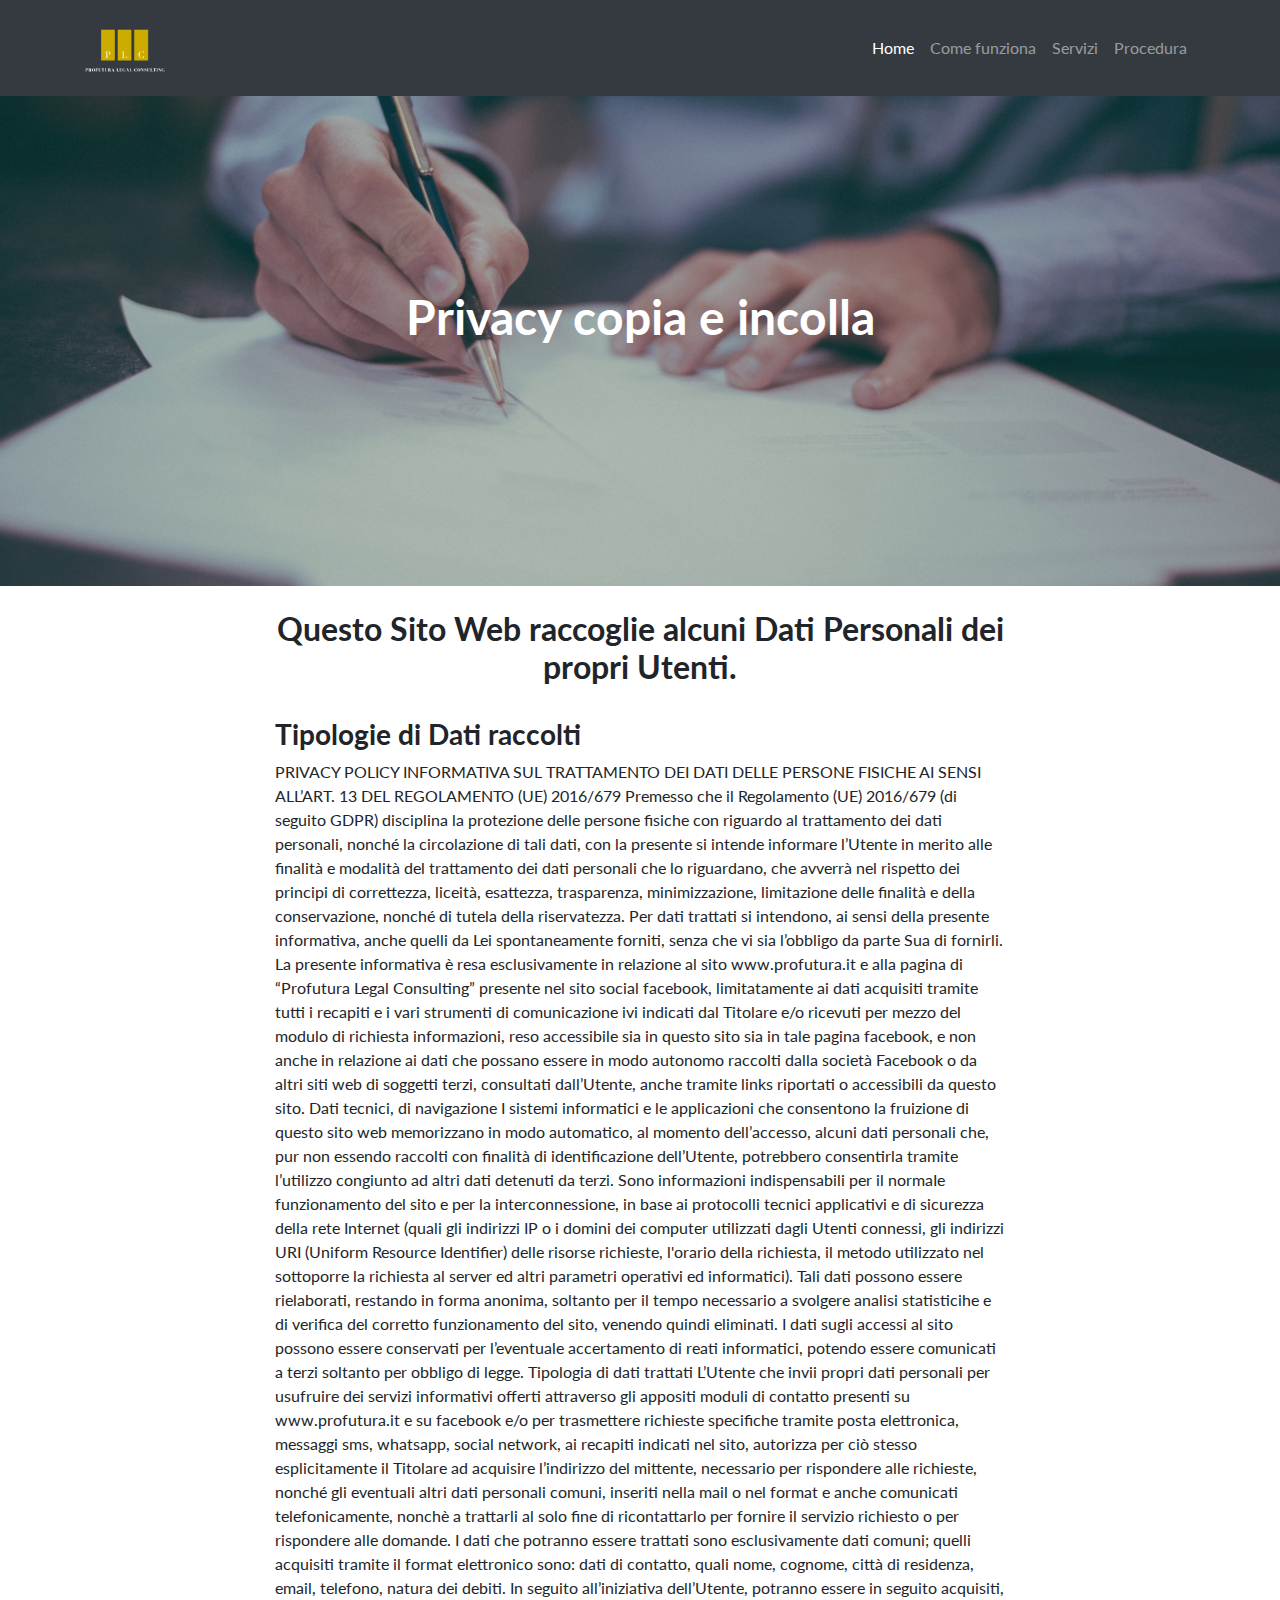
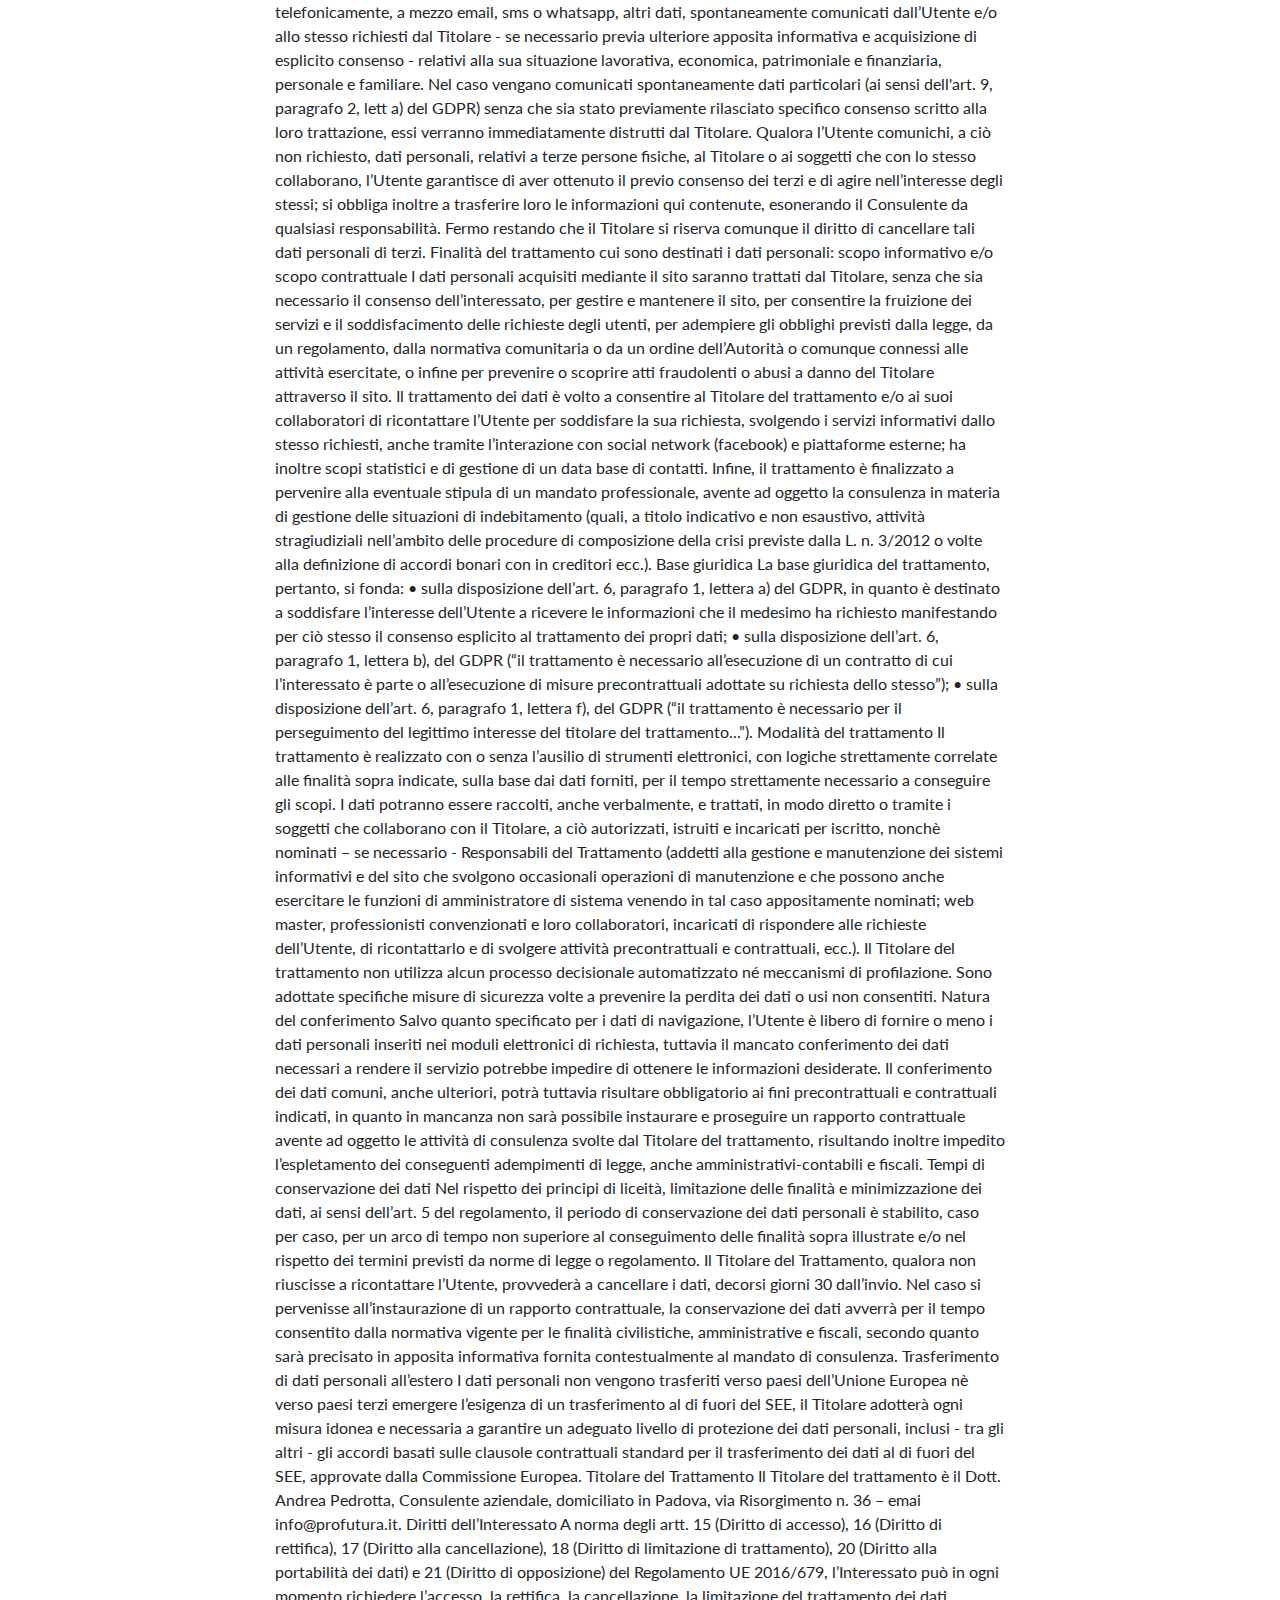
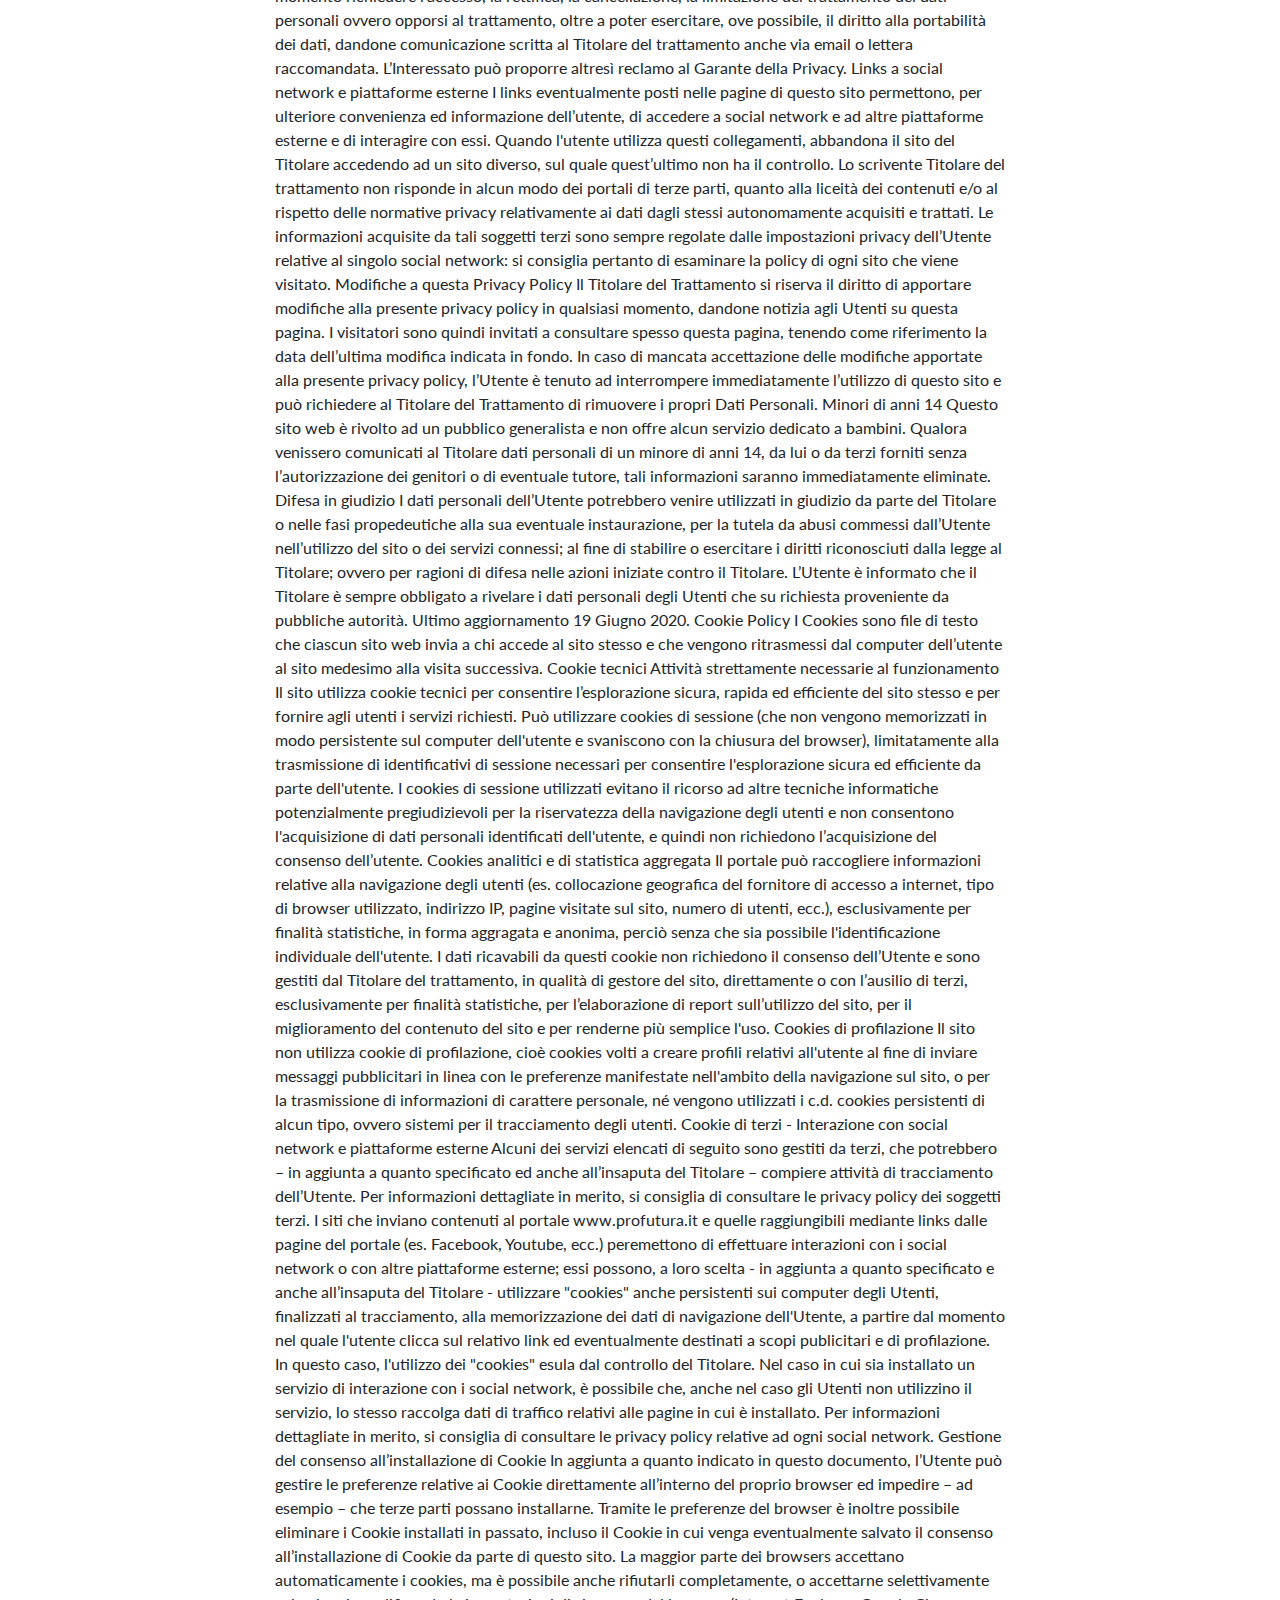
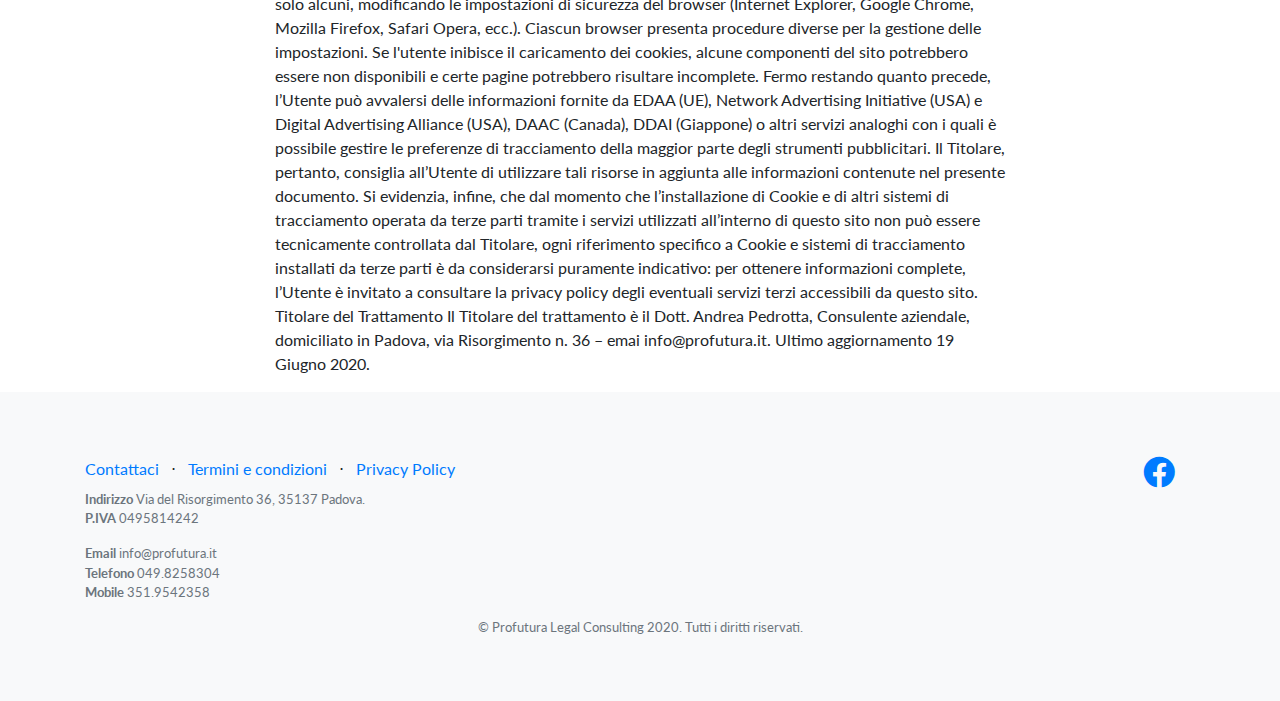
<file: privacy_copiata_normalmente.html>
<!DOCTYPE html>
<html lang="it">

<head>

  <meta charset="utf-8">
  <meta name="viewport" content="width=device-width, initial-scale=1, shrink-to-fit=no">
  <meta name="description" content="La soluzione per uscire dai debiti e dal sovraindebitamento con Equitalia o altri enti creditori.">
  <meta name="author" content="Sos Debiti">

  <title>Profutura Legal Consulting</title>

  <!-- Favicon -->
  <link rel="shortcut icon" href="./img/favicon.ico">

  <!-- Bootstrap core CSS -->
  <link href="vendor/bootstrap/css/bootstrap.min.css" rel="stylesheet">

  <!-- Custom fonts for this template -->
  <link href="vendor/fontawesome-free/css/all.min.css" rel="stylesheet">
  <link href="vendor/simple-line-icons/css/simple-line-icons.css" rel="stylesheet" type="text/css">
  <link href="https://fonts.googleapis.com/css?family=Lato:300,400,700,300italic,400italic,700italic" rel="stylesheet" type="text/css">

  <!-- Custom styles for this template -->
  <link href="css/landing-page.min.css" rel="stylesheet">

</head>

<body>

  <!-- Navigation -->
  <nav class="navbar  navbar-expand-lg navbar-dark bg-dark top-navbar" data-toggle="sticky-onscroll">
      <div class="container">
          <a href="./index.html">
              <img src="./img/logo.png" alt="logo" width="80" height="80">
          </a>
          <button class="navbar-toggler" type="button" data-toggle="collapse" data-target="#navbarSupportedContent" aria-controls="navbarSupportedContent" aria-expanded="false" aria-label="Toggle navigation">
              <span class="navbar-toggler-icon"></span>
          </button>

          <div class="collapse navbar-collapse justify-content-end" id="navbarSupportedContent">
              <ul class="navbar-nav pull-right">
                  <li class="nav-item">
                      <a class="nav-link active" href="./index.html">Home</a>
                  </li>
                  <li class="nav-item">
                      <a class="nav-link" href="./index.html#comeFunziona">Come funziona</a>
                  </li>
                  <li class="nav-item">
                      <a class="nav-link" href="./index.html#servizi">Servizi</a>
                  </li>
                  <li class="nav-item">
                      <a class="nav-link" href="./index.html#procedura">Procedura</a>
                  </li>
              </ul>

          </div>
      </div>
  </nav>

  <!-- Masthead -->
  <header class="masthead text-white text-center">
    <div class="overlay"></div>
    <div class="container">
      <div class="row">
        <div class="col-xl-10 mx-auto">
          <h1 class="mb-5">Privacy copia e incolla</h1>
        </div>
        <div class="col-md-10 col-lg-8 col-xl-7 mx-auto">

        </div>
      </div>
    </div>
  </header>



  <!--====== INIZIO PRIVACY ======-->

   <section id="about" class="about-area pt-125 pb-130">
       <div class="container">
           <div class="row justify-content-center">
               <div class="col-lg-8">
                   <div class="section-title text-center">
                     <br>
                       <h2>Questo Sito Web raccoglie alcuni Dati Personali dei propri Utenti.</h2>
                       <br>
                   </div> <!-- section title -->

                   <h3 class="about-title">Tipologie di Dati raccolti</h3>
                       <p>
                        PRIVACY POLICY
                        INFORMATIVA SUL TRATTAMENTO DEI DATI DELLE PERSONE FISICHE AI SENSI ALL’ART. 13 DEL REGOLAMENTO (UE) 2016/679
                        Premesso che il Regolamento (UE) 2016/679 (di seguito GDPR) disciplina la protezione delle persone fisiche con riguardo
                        al trattamento dei dati personali, nonché la circolazione di tali dati, con la presente si intende informare l’Utente
                        in merito alle finalità e modalità del trattamento dei dati personali che lo riguardano, che avverrà nel rispetto dei
                        principi di correttezza, liceità, esattezza, trasparenza, minimizzazione, limitazione delle finalità e della
                        conservazione, nonché di tutela della riservatezza. Per dati trattati si intendono, ai sensi della presente
                        informativa, anche quelli da Lei spontaneamente forniti, senza che vi sia l’obbligo da parte Sua di fornirli. La
                        presente informativa è resa esclusivamente in relazione al sito www.profutura.it e alla pagina di “Profutura Legal
                        Consulting” presente nel sito social facebook, limitatamente ai dati acquisiti tramite tutti i recapiti e i vari
                        strumenti di comunicazione ivi indicati dal Titolare e/o ricevuti per mezzo del modulo di richiesta informazioni, reso
                        accessibile sia in questo sito sia in tale pagina facebook, e non anche in relazione ai dati che possano essere in modo
                        autonomo raccolti dalla società Facebook o da altri siti web di soggetti terzi, consultati dall’Utente, anche tramite
                        links riportati o accessibili da questo sito.
                        Dati tecnici, di navigazione
                        I sistemi informatici e le applicazioni che consentono la fruizione di questo sito web memorizzano in modo automatico,
                        al momento dell’accesso, alcuni dati personali che, pur non essendo raccolti con finalità di identificazione
                        dell’Utente, potrebbero consentirla tramite l’utilizzo congiunto ad altri dati detenuti da terzi. Sono informazioni
                        indispensabili per il normaIe funzionamento del sito e per la interconnessione, in base ai protocolli tecnici
                        applicativi e di sicurezza della rete Internet (quali gli indirizzi IP o i domini dei computer utilizzati dagli Utenti
                        connessi, gli indirizzi URI (Uniform Resource Identifier) delle risorse richieste, l'orario della richiesta, il metodo
                        utilizzato nel sottoporre la richiesta al server ed altri parametri operativi ed informatici). Tali dati possono essere
                        rielaborati, restando in forma anonima, soltanto per il tempo necessario a svolgere analisi statisticihe e di verifica
                        del corretto funzionamento del sito, venendo quindi eliminati. I dati sugli accessi al sito possono essere conservati
                        per l’eventuale accertamento di reati informatici, potendo essere comunicati a terzi soltanto per obbligo di legge.
                        Tipologia di dati trattati
                        L’Utente che invii propri dati personali per usufruire dei servizi informativi offerti attraverso gli appositi moduli
                        di contatto presenti su www.profutura.it e su facebook e/o per trasmettere richieste specifiche tramite posta
                        elettronica, messaggi sms, whatsapp, social network, ai recapiti indicati nel sito, autorizza per ciò stesso
                        esplicitamente il Titolare ad acquisire l’indirizzo del mittente, necessario per rispondere alle richieste, nonché gli
                        eventuali altri dati personali comuni, inseriti nella mail o nel format e anche comunicati telefonicamente, nonchè a
                        trattarli al solo fine di ricontattarlo per fornire il servizio richiesto o per rispondere alle domande.
                        I dati che potranno essere trattati sono esclusivamente dati comuni; quelli acquisiti tramite il format elettronico
                        sono: dati di contatto, quali nome, cognome, città di residenza, email, telefono, natura dei debiti.
                        In seguito all’iniziativa dell’Utente, potranno essere in seguito acquisiti, telefonicamente, a mezzo email, sms o
                        whatsapp, altri dati, spontaneamente comunicati dall’Utente e/o allo stesso richiesti dal Titolare - se necessario
                        previa ulteriore apposita informativa e acquisizione di esplicito consenso - relativi alla sua situazione lavorativa,
                        economica, patrimoniale e finanziaria, personale e familiare.
                        Nel caso vengano comunicati spontaneamente dati particolari (ai sensi dell'art. 9, paragrafo 2, lett a) del GDPR) senza
                        che sia stato previamente rilasciato specifico consenso scritto alla loro trattazione, essi verranno immediatamente
                        distrutti dal Titolare.
                        Qualora l’Utente comunichi, a ciò non richiesto, dati personali, relativi a terze persone fisiche, al Titolare o ai
                        soggetti che con lo stesso collaborano, l’Utente garantisce di aver ottenuto il previo consenso dei terzi e di agire
                        nell’interesse degli stessi; si obbliga inoltre a trasferire loro le informazioni qui contenute, esonerando il
                        Consulente da qualsiasi responsabilità. Fermo restando che il Titolare si riserva comunque il diritto di cancellare
                        tali dati personali di terzi.
                        Finalità del trattamento cui sono destinati i dati personali: scopo informativo e/o scopo contrattuale
                        I dati personali acquisiti mediante il sito saranno trattati dal Titolare, senza che sia necessario il consenso
                        dell’interessato, per gestire e mantenere il sito, per consentire la fruizione dei servizi e il soddisfacimento delle
                        richieste degli utenti, per adempiere gli obblighi previsti dalla legge, da un regolamento, dalla normativa comunitaria
                        o da un ordine dell’Autorità o comunque connessi alle attività esercitate, o infine per prevenire o scoprire atti
                        fraudolenti o abusi a danno del Titolare attraverso il sito.
                        Il trattamento dei dati è volto a consentire al Titolare del trattamento e/o ai suoi collaboratori di ricontattare
                        l’Utente per soddisfare la sua richiesta, svolgendo i servizi informativi dallo stesso richiesti, anche tramite
                        l’interazione con social network (facebook) e piattaforme esterne; ha inoltre scopi statistici e di gestione di un data
                        base di contatti.
                        Infine, il trattamento è finalizzato a pervenire alla eventuale stipula di un mandato professionale, avente ad oggetto
                        la consulenza in materia di gestione delle situazioni di indebitamento (quali, a titolo indicativo e non esaustivo,
                        attività stragiudiziali nell’ambito delle procedure di composizione della crisi previste dalla L. n. 3/2012 o volte
                        alla definizione di accordi bonari con in creditori ecc.).
                        Base giuridica
                        La base giuridica del trattamento, pertanto, si fonda:
                        • sulla disposizione dell’art. 6, paragrafo 1, lettera a) del GDPR, in quanto è destinato a soddisfare l’interesse
                        dell’Utente a ricevere le informazioni che il medesimo ha richiesto manifestando per ciò stesso il consenso esplicito
                        al trattamento dei propri dati;
                        • sulla disposizione dell’art. 6, paragrafo 1, lettera b), del GDPR (“il trattamento è necessario all’esecuzione di un
                        contratto di cui l’interessato è parte o all’esecuzione di misure precontrattuali adottate su richiesta dello stesso”);
                        • sulla disposizione dell’art. 6, paragrafo 1, lettera f), del GDPR (“il trattamento è necessario per il perseguimento
                        del legittimo interesse del titolare del trattamento...”).
                        Modalità del trattamento
                        Il trattamento è realizzato con o senza l’ausilio di strumenti elettronici, con logiche strettamente correlate alle
                        finalità sopra indicate, sulla base dai dati forniti, per il tempo strettamente necessario a conseguire gli scopi. I
                        dati potranno essere raccolti, anche verbalmente, e trattati, in modo diretto o tramite i soggetti che collaborano con
                        il Titolare, a ciò autorizzati, istruiti e incaricati per iscritto, nonchè nominati – se necessario - Responsabili del
                        Trattamento (addetti alla gestione e manutenzione dei sistemi informativi e del sito che svolgono occasionali
                        operazioni di manutenzione e che possono anche esercitare le funzioni di amministratore di sistema venendo in tal caso
                        appositamente nominati; web master, professionisti convenzionati e loro collaboratori, incaricati di rispondere alle
                        richieste dell’Utente, di ricontattarlo e di svolgere attività precontrattuali e contrattuali, ecc.). Il Titolare del
                        trattamento non utilizza alcun processo decisionale automatizzato né meccanismi di profilazione. Sono adottate
                        specifiche misure di sicurezza volte a prevenire la perdita dei dati o usi non consentiti.
                        Natura del conferimento
                        Salvo quanto specificato per i dati di navigazione, l’Utente è libero di fornire o meno i dati personali inseriti nei
                        moduli elettronici di richiesta, tuttavia il mancato conferimento dei dati necessari a rendere il servizio potrebbe
                        impedire di ottenere le informazioni desiderate.
                        Il conferimento dei dati comuni, anche ulteriori, potrà tuttavia risultare obbligatorio ai fini precontrattuali e
                        contrattuali indicati, in quanto in mancanza non sarà possibile instaurare e proseguire un rapporto contrattuale avente
                        ad oggetto le attività di consulenza svolte dal Titolare del trattamento, risultando inoltre impedito l’espletamento
                        dei conseguenti adempimenti di legge, anche amministrativi-contabili e fiscali.
                        Tempi di conservazione dei dati
                        Nel rispetto dei principi di liceità, limitazione delle finalità e minimizzazione dei dati, ai sensi dell’art. 5 del
                        regolamento, il periodo di conservazione dei dati personali è stabilito, caso per caso, per un arco di tempo non
                        superiore al conseguimento delle finalità sopra illustrate e/o nel rispetto dei termini previsti da norme di legge o
                        regolamento. Il Titolare del Trattamento, qualora non riuscisse a ricontattare l’Utente, provvederà a cancellare i
                        dati, decorsi giorni 30 dall’invio. Nel caso si pervenisse all’instaurazione di un rapporto contrattuale, la
                        conservazione dei dati avverrà per il tempo consentito dalla normativa vigente per le finalità civilistiche,
                        amministrative e fiscali, secondo quanto sarà precisato in apposita informativa fornita contestualmente al mandato di
                        consulenza.
                        Trasferimento di dati personali all’estero
                        I dati personali non vengono trasferiti verso paesi dell’Unione Europea nè verso paesi terzi emergere l’esigenza di un
                        trasferimento al di fuori del SEE, il Titolare adotterà ogni misura idonea e necessaria a garantire un adeguato livello
                        di protezione dei dati personali, inclusi - tra gli altri - gli accordi basati sulle clausole contrattuali standard per
                        il trasferimento dei dati al di fuori del SEE, approvate dalla Commissione Europea.
                        Titolare del Trattamento
                        Il Titolare del trattamento è il Dott. Andrea Pedrotta, Consulente aziendale, domiciliato in Padova, via Risorgimento
                        n. 36 – emai info@profutura.it.
                        Diritti dell’Interessato
                        A norma degli artt. 15 (Diritto di accesso), 16 (Diritto di rettifica), 17 (Diritto alla cancellazione), 18 (Diritto di
                        limitazione di trattamento), 20 (Diritto alla portabilità dei dati) e 21 (Diritto di opposizione) del Regolamento UE
                        2016/679, l’Interessato può in ogni momento richiedere l’accesso, la rettifica, la cancellazione, la limitazione del
                        trattamento dei dati personali ovvero opporsi al trattamento, oltre a poter esercitare, ove possibile, il diritto alla
                        portabilità dei dati, dandone comunicazione scritta al Titolare del trattamento anche via email o lettera raccomandata.
                        L’Interessato può proporre altresì reclamo al Garante della Privacy.
                        Links a social network e piattaforme esterne
                        I links eventualmente posti nelle pagine di questo sito permettono, per ulteriore convenienza ed informazione
                        dell’utente, di accedere a social network e ad altre piattaforme esterne e di interagire con essi. Quando l'utente
                        utilizza questi collegamenti, abbandona il sito del Titolare accedendo ad un sito diverso, sul quale quest’ultimo non
                        ha il controllo. Lo scrivente Titolare del trattamento non risponde in alcun modo dei portali di terze parti, quanto
                        alla liceità dei contenuti e/o al rispetto delle normative privacy relativamente ai dati dagli stessi autonomamente
                        acquisiti e trattati. Le informazioni acquisite da tali soggetti terzi sono sempre regolate dalle impostazioni privacy
                        dell’Utente relative al singolo social network: si consiglia pertanto di esaminare la policy di ogni sito che viene
                        visitato.
                        Modifiche a questa Privacy Policy
                        Il Titolare del Trattamento si riserva il diritto di apportare modifiche alla presente privacy policy in qualsiasi
                        momento, dandone notizia agli Utenti su questa pagina. I visitatori sono quindi invitati a consultare spesso questa
                        pagina, tenendo come riferimento la data dell’ultima modifica indicata in fondo. In caso di mancata accettazione delle
                        modifiche apportate alla presente privacy policy, l’Utente è tenuto ad interrompere immediatamente l’utilizzo di questo
                        sito e può richiedere al Titolare del Trattamento di rimuovere i propri Dati Personali.
                        Minori di anni 14
                        Questo sito web è rivolto ad un pubblico generalista e non offre alcun servizio dedicato a bambini. Qualora venissero
                        comunicati al Titolare dati personali di un minore di anni 14, da lui o da terzi forniti senza l’autorizzazione dei
                        genitori o di eventuale tutore, tali informazioni saranno immediatamente eliminate.
                        Difesa in giudizio
                        I dati personali dell’Utente potrebbero venire utilizzati in giudizio da parte del Titolare o nelle fasi propedeutiche
                        alla sua eventuale instaurazione, per la tutela da abusi commessi dall’Utente nell’utilizzo del sito o dei servizi
                        connessi; al fine di stabilire o esercitare i diritti riconosciuti dalla legge al Titolare; ovvero per ragioni di
                        difesa nelle azioni iniziate contro il Titolare.
                        L’Utente è informato che il Titolare è sempre obbligato a rivelare i dati personali degli Utenti che su richiesta
                        proveniente da pubbliche autorità.
                        Ultimo aggiornamento 19 Giugno 2020.
                        
                        Cookie Policy
                        I Cookies sono file di testo che ciascun sito web invia a chi accede al sito stesso e che vengono ritrasmessi dal
                        computer dell’utente al sito medesimo alla visita successiva.
                        Cookie tecnici
                        Attività strettamente necessarie al funzionamento
                        Il sito utilizza cookie tecnici per consentire l’esplorazione sicura, rapida ed efficiente del sito stesso e per
                        fornire agli utenti i servizi richiesti. Può utilizzare cookies di sessione (che non vengono memorizzati in modo
                        persistente sul computer dell'utente e svaniscono con la chiusura del browser), limitatamente alla trasmissione di
                        identificativi di sessione necessari per consentire l'esplorazione sicura ed efficiente da parte dell'utente. I cookies
                        di sessione utilizzati evitano il ricorso ad altre tecniche informatiche potenzialmente pregiudizievoli per la
                        riservatezza della navigazione degli utenti e non consentono l'acquisizione di dati personali identificati dell'utente,
                        e quindi non richiedono l’acquisizione del consenso dell’utente.
                        Cookies analitici e di statistica aggregata
                        Il portale può raccogliere informazioni relative alla navigazione degli utenti (es. collocazione geografica del
                        fornitore di accesso a internet, tipo di browser utilizzato, indirizzo IP, pagine visitate sul sito, numero di utenti,
                        ecc.), esclusivamente per finalità statistiche, in forma aggragata e anonima, perciò senza che sia possibile
                        l'identificazione individuale dell'utente. I dati ricavabili da questi cookie non richiedono il consenso dell’Utente e
                        sono gestiti dal Titolare del trattamento, in qualità di gestore del sito, direttamente o con l’ausilio di terzi,
                        esclusivamente per finalità statistiche, per l’elaborazione di report sull’utilizzo del sito, per il miglioramento del
                        contenuto del sito e per renderne più semplice l'uso.
                        Cookies di profilazione
                        Il sito non utilizza cookie di profilazione, cioè cookies volti a creare profili relativi all'utente al fine di inviare
                        messaggi pubblicitari in linea con le preferenze manifestate nell'ambito della navigazione sul sito, o per la
                        trasmissione di informazioni di carattere personale, né vengono utilizzati i c.d. cookies persistenti di alcun tipo,
                        ovvero sistemi per il tracciamento degli utenti.
                        Cookie di terzi - Interazione con social network e piattaforme esterne
                        Alcuni dei servizi elencati di seguito sono gestiti da terzi, che potrebbero – in aggiunta a quanto specificato ed
                        anche all’insaputa del Titolare – compiere attività di tracciamento dell’Utente. Per informazioni dettagliate in
                        merito, si consiglia di consultare le privacy policy dei soggetti terzi.
                        I siti che inviano contenuti al portale www.profutura.it e quelle raggiungibili mediante links dalle pagine del portale
                        (es. Facebook, Youtube, ecc.) peremettono di effettuare interazioni con i social network o con altre piattaforme
                        esterne; essi possono, a loro scelta - in aggiunta a quanto specificato e anche all’insaputa del Titolare - utilizzare
                        "cookies" anche persistenti sui computer degli Utenti, finalizzati al tracciamento, alla memorizzazione dei dati di
                        navigazione dell'Utente, a partire dal momento nel quale l'utente clicca sul relativo link ed eventualmente destinati a
                        scopi publicitari e di profilazione. In questo caso, l'utilizzo dei "cookies" esula dal controllo del Titolare. Nel
                        caso in cui sia installato un servizio di interazione con i social network, è possibile che, anche nel caso gli Utenti
                        non utilizzino il servizio, lo stesso raccolga dati di traffico relativi alle pagine in cui è installato. Per
                        informazioni dettagliate in merito, si consiglia di consultare le privacy policy relative ad ogni social network.
                        Gestione del consenso all’installazione di Cookie
                        In aggiunta a quanto indicato in questo documento, l’Utente può gestire le preferenze relative ai Cookie direttamente
                        all’interno del proprio browser ed impedire – ad esempio – che terze parti possano installarne. Tramite le preferenze
                        del browser è inoltre possibile eliminare i Cookie installati in passato, incluso il Cookie in cui venga eventualmente
                        salvato il consenso all’installazione di Cookie da parte di questo sito.
                        La maggior parte dei browsers accettano automaticamente i cookies, ma è possibile anche rifiutarli completamente, o
                        accettarne selettivamente solo alcuni, modificando le impostazioni di sicurezza del browser (Internet Explorer, Google
                        Chrome, Mozilla Firefox, Safari Opera, ecc.). Ciascun browser presenta procedure diverse per la gestione delle
                        impostazioni. Se l'utente inibisce il caricamento dei cookies, alcune componenti del sito potrebbero essere non
                        disponibili e certe pagine potrebbero risultare incomplete.
                        Fermo restando quanto precede, l’Utente può avvalersi delle informazioni fornite da EDAA (UE), Network Advertising
                        Initiative (USA) e Digital Advertising Alliance (USA), DAAC (Canada), DDAI (Giappone) o altri servizi analoghi con i
                        quali è possibile gestire le preferenze di tracciamento della maggior parte degli strumenti pubblicitari. Il Titolare,
                        pertanto, consiglia all’Utente di utilizzare tali risorse in aggiunta alle informazioni contenute nel presente
                        documento.
                        Si evidenzia, infine, che dal momento che l’installazione di Cookie e di altri sistemi di tracciamento operata da terze
                        parti tramite i servizi utilizzati all’interno di questo sito non può essere tecnicamente controllata dal Titolare,
                        ogni riferimento specifico a Cookie e sistemi di tracciamento installati da terze parti è da considerarsi puramente
                        indicativo: per ottenere informazioni complete, l’Utente è invitato a consultare la privacy policy degli eventuali
                        servizi terzi accessibili da questo sito.
                        Titolare del Trattamento
                        Il Titolare del trattamento è il Dott. Andrea Pedrotta, Consulente aziendale, domiciliato in Padova, via Risorgimento
                        n. 36 – emai info@profutura.it.
                        Ultimo aggiornamento 19 Giugno 2020.

                       </p>
               </div>
           </div> <!-- row -->

       </div> <!-- container -->
   </section>

   <!--====== FINE PRIVACY ======-->

   <!-- Footer -->
   <footer class="footer bg-light">
     <div class="container">
       <div class="row">
         <div class="col-lg-6 h-100 text-center text-lg-left my-auto">
           <ul class="list-inline mb-2">
             <li class="list-inline-item">
               <a href="./index.html">Contattaci</a>
             </li>
             <li class="list-inline-item">&sdot;</li>
             <li class="list-inline-item">
               <a href="./Termini_e_condizioni.html">Termini e condizioni</a>
             </li>
             <li class="list-inline-item">&sdot;</li>
             <li class="list-inline-item">
               <a href="#">Privacy Policy</a>
             </li>
           </ul>
         </div>
         <div class="col-lg-6 h-100 text-center text-lg-right my-auto">
           <ul class="list-inline mb-0">
             <li class="list-inline-item mr-3">
               <a href="https://www.facebook.com/Profutura-109800630773083">
                 <i class="fab fa-facebook fa-2x fa-fw"></i>
               </a>
             </li>
           </ul>
         </div>
       </div>
       <div class="row">
         <div class="col-lg-6 h-100 text-center text-lg-left my-auto">
           <p class="text-muted small"><b>Indirizzo</b> Via del Risorgimento 36, 35137 Padova.<br><b>P.IVA</b> 0495814242</p>
           <p class="text-muted small"><b>Email</b> info@profutura.it <br> <b>Telefono</b> 049.8258304 <br> <b>Mobile</b> 351.9542358</p>
         </div>
       </div>
     </div>

     <div class="d-flex justify-content-center">
       <p class="text-muted small mb-4 mb-lg-0" align="center">&copy; Profutura Legal Consulting 2020. Tutti i diritti riservati.
       </p>
     </div>
   </footer>

  <!-- Bootstrap core JavaScript -->
  <script src="vendor/jquery/jquery.min.js"></script>
  <script src="vendor/bootstrap/js/bootstrap.bundle.min.js"></script>

</body>

</html>
</file>
<file: vendor/simple-line-icons/css/simple-line-icons.css>
@font-face {
  font-family: 'simple-line-icons';
  src: url('../fonts/Simple-Line-Icons.eot?v=2.4.0');
  src: url('../fonts/Simple-Line-Icons.eot?v=2.4.0#iefix') format('embedded-opentype'), url('../fonts/Simple-Line-Icons.woff2?v=2.4.0') format('woff2'), url('../fonts/Simple-Line-Icons.ttf?v=2.4.0') format('truetype'), url('../fonts/Simple-Line-Icons.woff?v=2.4.0') format('woff'), url('../fonts/Simple-Line-Icons.svg?v=2.4.0#simple-line-icons') format('svg');
  font-weight: normal;
  font-style: normal;
}
/*
 Use the following CSS code if you want to have a class per icon.
 Instead of a list of all class selectors, you can use the generic [class*="icon-"] selector, but it's slower:
*/
.icon-user,
.icon-people,
.icon-user-female,
.icon-user-follow,
.icon-user-following,
.icon-user-unfollow,
.icon-login,
.icon-logout,
.icon-emotsmile,
.icon-phone,
.icon-call-end,
.icon-call-in,
.icon-call-out,
.icon-map,
.icon-location-pin,
.icon-direction,
.icon-directions,
.icon-compass,
.icon-layers,
.icon-menu,
.icon-list,
.icon-options-vertical,
.icon-options,
.icon-arrow-down,
.icon-arrow-left,
.icon-arrow-right,
.icon-arrow-up,
.icon-arrow-up-circle,
.icon-arrow-left-circle,
.icon-arrow-right-circle,
.icon-arrow-down-circle,
.icon-check,
.icon-clock,
.icon-plus,
.icon-minus,
.icon-close,
.icon-event,
.icon-exclamation,
.icon-organization,
.icon-trophy,
.icon-screen-smartphone,
.icon-screen-desktop,
.icon-plane,
.icon-notebook,
.icon-mustache,
.icon-mouse,
.icon-magnet,
.icon-energy,
.icon-disc,
.icon-cursor,
.icon-cursor-move,
.icon-crop,
.icon-chemistry,
.icon-speedometer,
.icon-shield,
.icon-screen-tablet,
.icon-magic-wand,
.icon-hourglass,
.icon-graduation,
.icon-ghost,
.icon-game-controller,
.icon-fire,
.icon-eyeglass,
.icon-envelope-open,
.icon-envelope-letter,
.icon-bell,
.icon-badge,
.icon-anchor,
.icon-wallet,
.icon-vector,
.icon-speech,
.icon-puzzle,
.icon-printer,
.icon-present,
.icon-playlist,
.icon-pin,
.icon-picture,
.icon-handbag,
.icon-globe-alt,
.icon-globe,
.icon-folder-alt,
.icon-folder,
.icon-film,
.icon-feed,
.icon-drop,
.icon-drawer,
.icon-docs,
.icon-doc,
.icon-diamond,
.icon-cup,
.icon-calculator,
.icon-bubbles,
.icon-briefcase,
.icon-book-open,
.icon-basket-loaded,
.icon-basket,
.icon-bag,
.icon-action-undo,
.icon-action-redo,
.icon-wrench,
.icon-umbrella,
.icon-trash,
.icon-tag,
.icon-support,
.icon-frame,
.icon-size-fullscreen,
.icon-size-actual,
.icon-shuffle,
.icon-share-alt,
.icon-share,
.icon-rocket,
.icon-question,
.icon-pie-chart,
.icon-pencil,
.icon-note,
.icon-loop,
.icon-home,
.icon-grid,
.icon-graph,
.icon-microphone,
.icon-music-tone-alt,
.icon-music-tone,
.icon-earphones-alt,
.icon-earphones,
.icon-equalizer,
.icon-like,
.icon-dislike,
.icon-control-start,
.icon-control-rewind,
.icon-control-play,
.icon-control-pause,
.icon-control-forward,
.icon-control-end,
.icon-volume-1,
.icon-volume-2,
.icon-volume-off,
.icon-calendar,
.icon-bulb,
.icon-chart,
.icon-ban,
.icon-bubble,
.icon-camrecorder,
.icon-camera,
.icon-cloud-download,
.icon-cloud-upload,
.icon-envelope,
.icon-eye,
.icon-flag,
.icon-heart,
.icon-info,
.icon-key,
.icon-link,
.icon-lock,
.icon-lock-open,
.icon-magnifier,
.icon-magnifier-add,
.icon-magnifier-remove,
.icon-paper-clip,
.icon-paper-plane,
.icon-power,
.icon-refresh,
.icon-reload,
.icon-settings,
.icon-star,
.icon-symbol-female,
.icon-symbol-male,
.icon-target,
.icon-credit-card,
.icon-paypal,
.icon-social-tumblr,
.icon-social-twitter,
.icon-social-facebook,
.icon-social-instagram,
.icon-social-linkedin,
.icon-social-pinterest,
.icon-social-github,
.icon-social-google,
.icon-social-reddit,
.icon-social-skype,
.icon-social-dribbble,
.icon-social-behance,
.icon-social-foursqare,
.icon-social-soundcloud,
.icon-social-spotify,
.icon-social-stumbleupon,
.icon-social-youtube,
.icon-social-dropbox,
.icon-social-vkontakte,
.icon-social-steam {
  font-family: 'simple-line-icons';
  speak: none;
  font-style: normal;
  font-weight: normal;
  font-variant: normal;
  text-transform: none;
  line-height: 1;
  /* Better Font Rendering =========== */
  -webkit-font-smoothing: antialiased;
  -moz-osx-font-smoothing: grayscale;
}
.icon-user:before {
  content: "\e005";
}
.icon-people:before {
  content: "\e001";
}
.icon-user-female:before {
  content: "\e000";
}
.icon-user-follow:before {
  content: "\e002";
}
.icon-user-following:before {
  content: "\e003";
}
.icon-user-unfollow:before {
  content: "\e004";
}
.icon-login:before {
  content: "\e066";
}
.icon-logout:before {
  content: "\e065";
}
.icon-emotsmile:before {
  content: "\e021";
}
.icon-phone:before {
  content: "\e600";
}
.icon-call-end:before {
  content: "\e048";
}
.icon-call-in:before {
  content: "\e047";
}
.icon-call-out:before {
  content: "\e046";
}
.icon-map:before {
  content: "\e033";
}
.icon-location-pin:before {
  content: "\e096";
}
.icon-direction:before {
  content: "\e042";
}
.icon-directions:before {
  content: "\e041";
}
.icon-compass:before {
  content: "\e045";
}
.icon-layers:before {
  content: "\e034";
}
.icon-menu:before {
  content: "\e601";
}
.icon-list:before {
  content: "\e067";
}
.icon-options-vertical:before {
  content: "\e602";
}
.icon-options:before {
  content: "\e603";
}
.icon-arrow-down:before {
  content: "\e604";
}
.icon-arrow-left:before {
  content: "\e605";
}
.icon-arrow-right:before {
  content: "\e606";
}
.icon-arrow-up:before {
  content: "\e607";
}
.icon-arrow-up-circle:before {
  content: "\e078";
}
.icon-arrow-left-circle:before {
  content: "\e07a";
}
.icon-arrow-right-circle:before {
  content: "\e079";
}
.icon-arrow-down-circle:before {
  content: "\e07b";
}
.icon-check:before {
  content: "\e080";
}
.icon-clock:before {
  content: "\e081";
}
.icon-plus:before {
  content: "\e095";
}
.icon-minus:before {
  content: "\e615";
}
.icon-close:before {
  content: "\e082";
}
.icon-event:before {
  content: "\e619";
}
.icon-exclamation:before {
  content: "\e617";
}
.icon-organization:before {
  content: "\e616";
}
.icon-trophy:before {
  content: "\e006";
}
.icon-screen-smartphone:before {
  content: "\e010";
}
.icon-screen-desktop:before {
  content: "\e011";
}
.icon-plane:before {
  content: "\e012";
}
.icon-notebook:before {
  content: "\e013";
}
.icon-mustache:before {
  content: "\e014";
}
.icon-mouse:before {
  content: "\e015";
}
.icon-magnet:before {
  content: "\e016";
}
.icon-energy:before {
  content: "\e020";
}
.icon-disc:before {
  content: "\e022";
}
.icon-cursor:before {
  content: "\e06e";
}
.icon-cursor-move:before {
  content: "\e023";
}
.icon-crop:before {
  content: "\e024";
}
.icon-chemistry:before {
  content: "\e026";
}
.icon-speedometer:before {
  content: "\e007";
}
.icon-shield:before {
  content: "\e00e";
}
.icon-screen-tablet:before {
  content: "\e00f";
}
.icon-magic-wand:before {
  content: "\e017";
}
.icon-hourglass:before {
  content: "\e018";
}
.icon-graduation:before {
  content: "\e019";
}
.icon-ghost:before {
  content: "\e01a";
}
.icon-game-controller:before {
  content: "\e01b";
}
.icon-fire:before {
  content: "\e01c";
}
.icon-eyeglass:before {
  content: "\e01d";
}
.icon-envelope-open:before {
  content: "\e01e";
}
.icon-envelope-letter:before {
  content: "\e01f";
}
.icon-bell:before {
  content: "\e027";
}
.icon-badge:before {
  content: "\e028";
}
.icon-anchor:before {
  content: "\e029";
}
.icon-wallet:before {
  content: "\e02a";
}
.icon-vector:before {
  content: "\e02b";
}
.icon-speech:before {
  content: "\e02c";
}
.icon-puzzle:before {
  content: "\e02d";
}
.icon-printer:before {
  content: "\e02e";
}
.icon-present:before {
  content: "\e02f";
}
.icon-playlist:before {
  content: "\e030";
}
.icon-pin:before {
  content: "\e031";
}
.icon-picture:before {
  content: "\e032";
}
.icon-handbag:before {
  content: "\e035";
}
.icon-globe-alt:before {
  content: "\e036";
}
.icon-globe:before {
  content: "\e037";
}
.icon-folder-alt:before {
  content: "\e039";
}
.icon-folder:before {
  content: "\e089";
}
.icon-film:before {
  content: "\e03a";
}
.icon-feed:before {
  content: "\e03b";
}
.icon-drop:before {
  content: "\e03e";
}
.icon-drawer:before {
  content: "\e03f";
}
.icon-docs:before {
  content: "\e040";
}
.icon-doc:before {
  content: "\e085";
}
.icon-diamond:before {
  content: "\e043";
}
.icon-cup:before {
  content: "\e044";
}
.icon-calculator:before {
  content: "\e049";
}
.icon-bubbles:before {
  content: "\e04a";
}
.icon-briefcase:before {
  content: "\e04b";
}
.icon-book-open:before {
  content: "\e04c";
}
.icon-basket-loaded:before {
  content: "\e04d";
}
.icon-basket:before {
  content: "\e04e";
}
.icon-bag:before {
  content: "\e04f";
}
.icon-action-undo:before {
  content: "\e050";
}
.icon-action-redo:before {
  content: "\e051";
}
.icon-wrench:before {
  content: "\e052";
}
.icon-umbrella:before {
  content: "\e053";
}
.icon-trash:before {
  content: "\e054";
}
.icon-tag:before {
  content: "\e055";
}
.icon-support:before {
  content: "\e056";
}
.icon-frame:before {
  content: "\e038";
}
.icon-size-fullscreen:before {
  content: "\e057";
}
.icon-size-actual:before {
  content: "\e058";
}
.icon-shuffle:before {
  content: "\e059";
}
.icon-share-alt:before {
  content: "\e05a";
}
.icon-share:before {
  content: "\e05b";
}
.icon-rocket:before {
  content: "\e05c";
}
.icon-question:before {
  content: "\e05d";
}
.icon-pie-chart:before {
  content: "\e05e";
}
.icon-pencil:before {
  content: "\e05f";
}
.icon-note:before {
  content: "\e060";
}
.icon-loop:before {
  content: "\e064";
}
.icon-home:before {
  content: "\e069";
}
.icon-grid:before {
  content: "\e06a";
}
.icon-graph:before {
  content: "\e06b";
}
.icon-microphone:before {
  content: "\e063";
}
.icon-music-tone-alt:before {
  content: "\e061";
}
.icon-music-tone:before {
  content: "\e062";
}
.icon-earphones-alt:before {
  content: "\e03c";
}
.icon-earphones:before {
  content: "\e03d";
}
.icon-equalizer:before {
  content: "\e06c";
}
.icon-like:before {
  content: "\e068";
}
.icon-dislike:before {
  content: "\e06d";
}
.icon-control-start:before {
  content: "\e06f";
}
.icon-control-rewind:before {
  content: "\e070";
}
.icon-control-play:before {
  content: "\e071";
}
.icon-control-pause:before {
  content: "\e072";
}
.icon-control-forward:before {
  content: "\e073";
}
.icon-control-end:before {
  content: "\e074";
}
.icon-volume-1:before {
  content: "\e09f";
}
.icon-volume-2:before {
  content: "\e0a0";
}
.icon-volume-off:before {
  content: "\e0a1";
}
.icon-calendar:before {
  content: "\e075";
}
.icon-bulb:before {
  content: "\e076";
}
.icon-chart:before {
  content: "\e077";
}
.icon-ban:before {
  content: "\e07c";
}
.icon-bubble:before {
  content: "\e07d";
}
.icon-camrecorder:before {
  content: "\e07e";
}
.icon-camera:before {
  content: "\e07f";
}
.icon-cloud-download:before {
  content: "\e083";
}
.icon-cloud-upload:before {
  content: "\e084";
}
.icon-envelope:before {
  content: "\e086";
}
.icon-eye:before {
  content: "\e087";
}
.icon-flag:before {
  content: "\e088";
}
.icon-heart:before {
  content: "\e08a";
}
.icon-info:before {
  content: "\e08b";
}
.icon-key:before {
  content: "\e08c";
}
.icon-link:before {
  content: "\e08d";
}
.icon-lock:before {
  content: "\e08e";
}
.icon-lock-open:before {
  content: "\e08f";
}
.icon-magnifier:before {
  content: "\e090";
}
.icon-magnifier-add:before {
  content: "\e091";
}
.icon-magnifier-remove:before {
  content: "\e092";
}
.icon-paper-clip:before {
  content: "\e093";
}
.icon-paper-plane:before {
  content: "\e094";
}
.icon-power:before {
  content: "\e097";
}
.icon-refresh:before {
  content: "\e098";
}
.icon-reload:before {
  content: "\e099";
}
.icon-settings:before {
  content: "\e09a";
}
.icon-star:before {
  content: "\e09b";
}
.icon-symbol-female:before {
  content: "\e09c";
}
.icon-symbol-male:before {
  content: "\e09d";
}
.icon-target:before {
  content: "\e09e";
}
.icon-credit-card:before {
  content: "\e025";
}
.icon-paypal:before {
  content: "\e608";
}
.icon-social-tumblr:before {
  content: "\e00a";
}
.icon-social-twitter:before {
  content: "\e009";
}
.icon-social-facebook:before {
  content: "\e00b";
}
.icon-social-instagram:before {
  content: "\e609";
}
.icon-social-linkedin:before {
  content: "\e60a";
}
.icon-social-pinterest:before {
  content: "\e60b";
}
.icon-social-github:before {
  content: "\e60c";
}
.icon-social-google:before {
  content: "\e60d";
}
.icon-social-reddit:before {
  content: "\e60e";
}
.icon-social-skype:before {
  content: "\e60f";
}
.icon-social-dribbble:before {
  content: "\e00d";
}
.icon-social-behance:before {
  content: "\e610";
}
.icon-social-foursqare:before {
  content: "\e611";
}
.icon-social-soundcloud:before {
  content: "\e612";
}
.icon-social-spotify:before {
  content: "\e613";
}
.icon-social-stumbleupon:before {
  content: "\e614";
}
.icon-social-youtube:before {
  content: "\e008";
}
.icon-social-dropbox:before {
  content: "\e00c";
}
.icon-social-vkontakte:before {
  content: "\e618";
}
.icon-social-steam:before {
  content: "\e620";
}
</file>
<file: css/landing-page.min.css>
/*!
 * Start Bootstrap - Landing Page v5.0.7 (https://startbootstrap.com/template-overviews/landing-page)
 * Copyright 2013-2019 Start Bootstrap
 * Licensed under MIT (https://github.com/BlackrockDigital/startbootstrap-landing-page/blob/master/LICENSE)
 */body{font-family:Lato,'Helvetica Neue',Helvetica,Arial,sans-serif}h1,h2,h3,h4,h5,h6{font-family:Lato,'Helvetica Neue',Helvetica,Arial,sans-serif;font-weight:700}header.masthead{position:relative;background-color:#343a40;background:url(../img/bg-masthead.jpg) no-repeat center center;background-size:cover;padding-top:8rem;padding-bottom:8rem}header.masthead .overlay{position:absolute;background-color:#212529;height:100%;width:100%;top:0;left:0;opacity:.3}header.masthead h1{font-size:2rem}@media (min-width:768px){header.masthead{padding-top:12rem;padding-bottom:12rem}header.masthead h1{font-size:3rem}}.showcase .showcase-text{padding:3rem}.showcase .showcase-img{min-height:30rem;background-size:cover}@media (min-width:768px){.showcase .showcase-text{padding:7rem}}.features-icons{padding-top:7rem;padding-bottom:7rem}.features-icons .features-icons-item{max-width:20rem}.features-icons .features-icons-item .features-icons-icon{height:7rem}.features-icons .features-icons-item .features-icons-icon i{font-size:4.5rem}.features-icons .features-icons-item:hover .features-icons-icon i{font-size:5rem}.testimonials{padding-top:7rem;padding-bottom:7rem}.testimonials .testimonial-item{max-width:18rem}.testimonials .testimonial-item img{max-width:12rem;box-shadow:0 5px 5px 0 #adb5bd}.call-to-action{position:relative;background-color:#343a40;background:url(../img/uscire_dai_debiti.jpg) no-repeat center center;background-size:cover;padding-top:7rem;padding-bottom:7rem}.call-to-action .overlay{position:absolute;background-color:#212529;height:100%;width:100%;top:0;left:0;opacity:.3}footer.footer{padding-top:4rem;padding-bottom:4rem}
</file>
